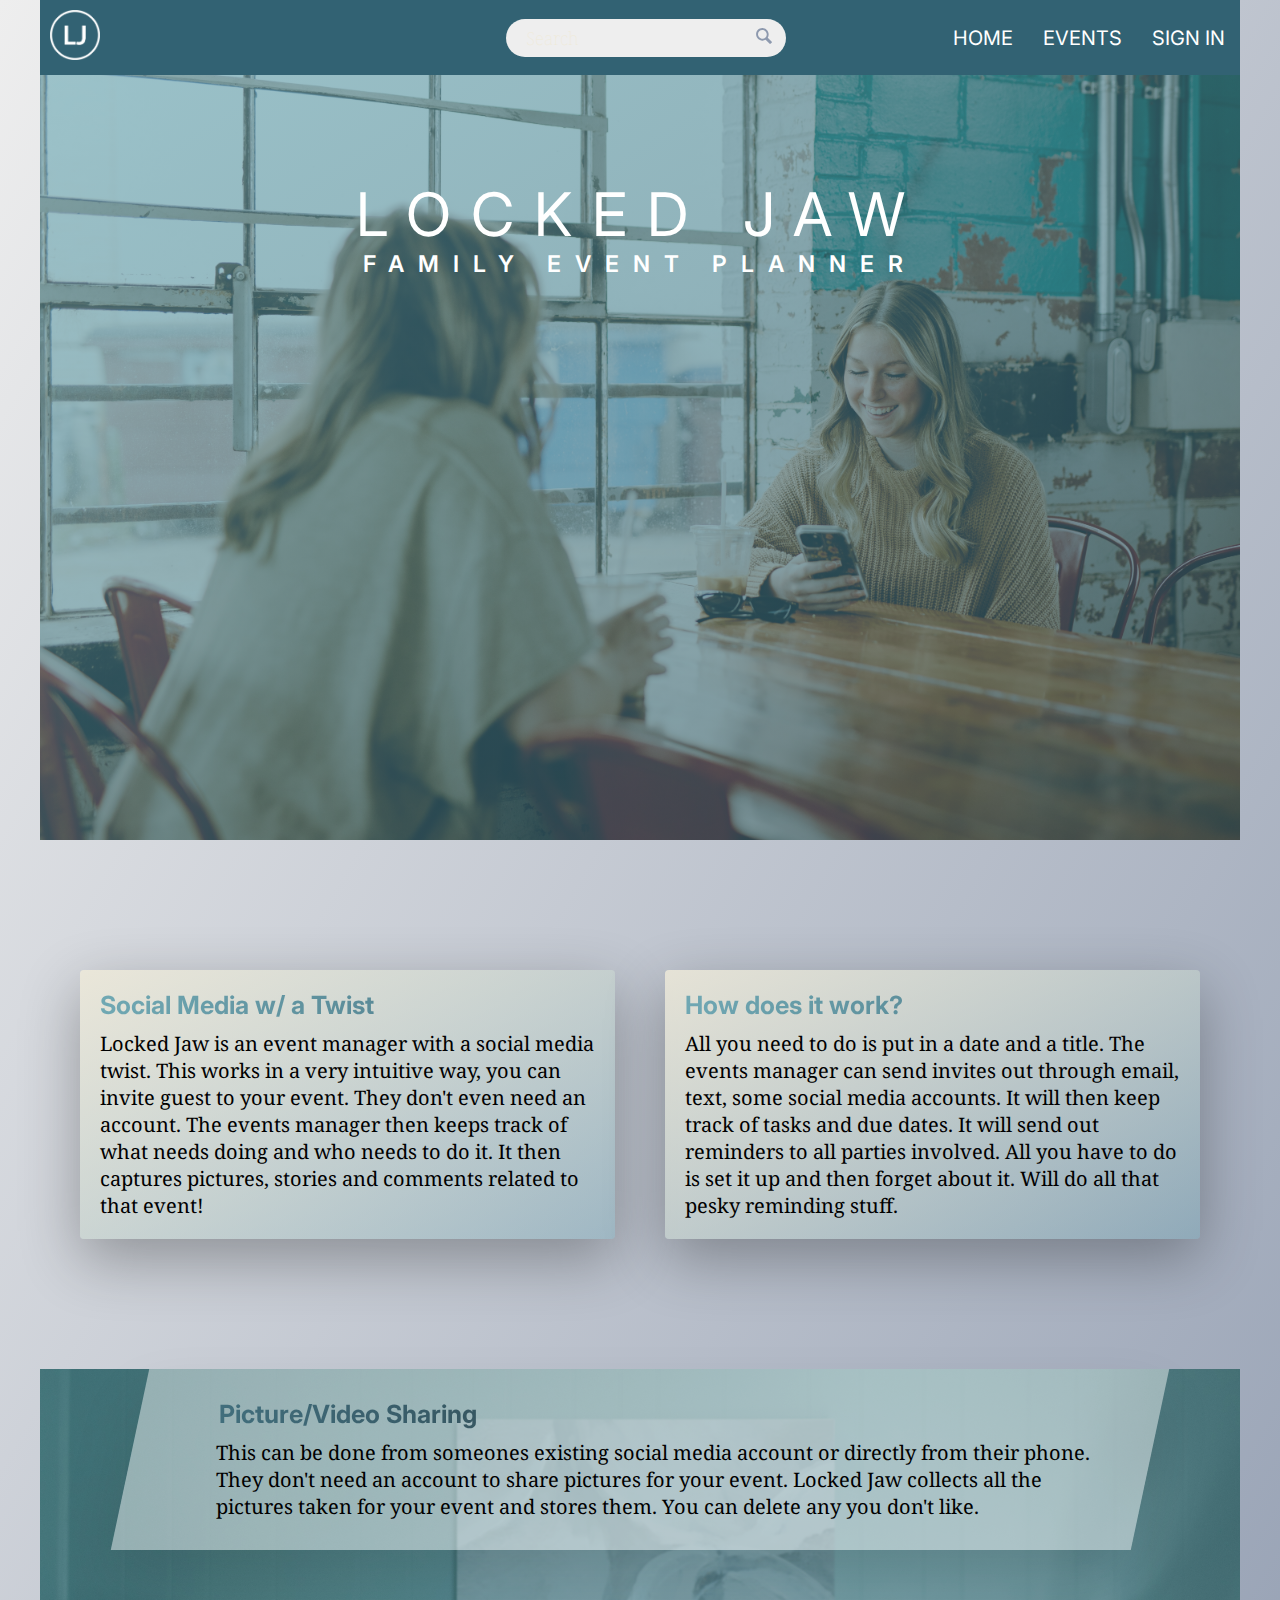
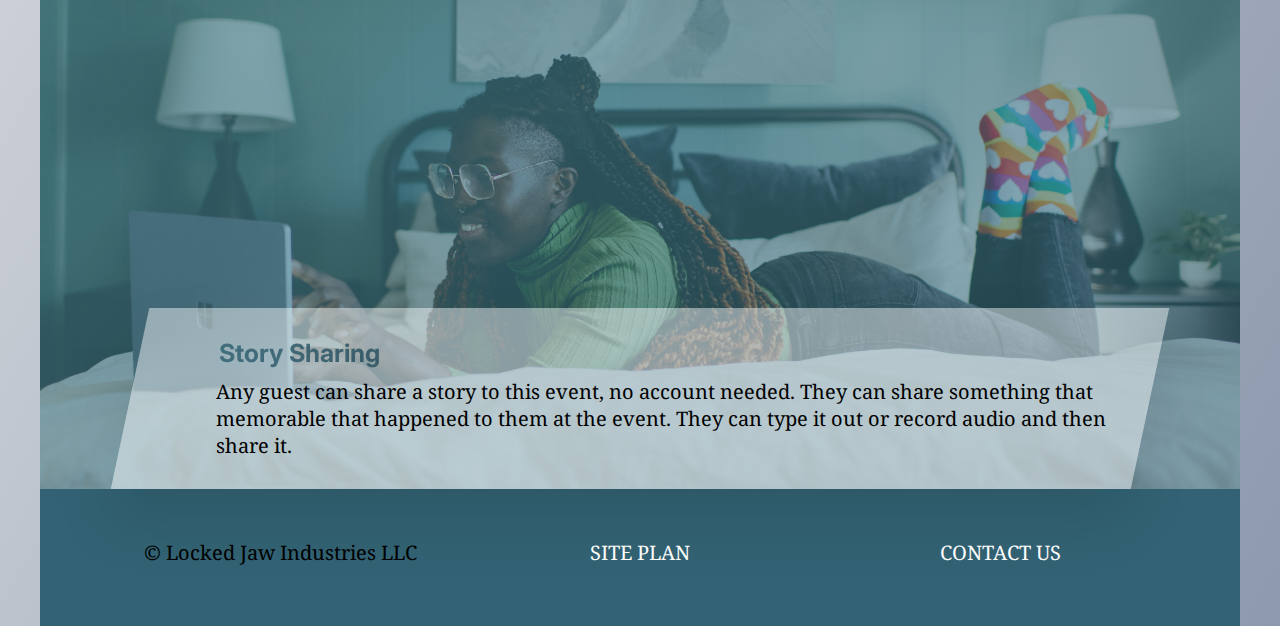
<file: lockedjaw/index.html>
<!DOCTYPE html>
<html lang="en">
  <head>
    <meta charset="UTF-8" />
    <meta http-equiv="X-UA-Compatible" content="IE=edge" />
    <meta name="viewport" content="width=device-width, initial-scale=1.0" />
    <link rel="stylesheet" href="styles/style.css" />
    <title>Locked Jaw | Family Event Planner</title>
  </head>
  <body>
    <div class="container">
      <header class="header">
        <div class="header_logo-box">
          <img src="images/lockedjaw.png" alt="Logo" class="header_logo" />
        </div>
        <div class="header_search">
          <form action="#" class="header_search-bar">
            <input type="text" class="header_search-input" placeholder="Search">
            <button class="header_search-button">
                <svg class="header_search-icon">
                    <use xlink:href="images/sprite.svg#icon-magnifying-glass"></use>
                </svg>
            </button>
          </form>
        </div>
        <nav class="header_navbar">
          <ul class="header_navbar_list">
            <li class="header_navbar_item">
              <a href="index.html" class="header_navbar_link">Home</a>
            </li>
            <li class="header_navbar_item">
              <a href="events.html" class="header_navbar_link">Events</a>
            </li>
            <li class="header_navbar_item">
              <a href="join.html" class="header_navbar_link">Sign In</a>
            </li>
          </ul>
        </nav>
      </header>
      <main>
        <section class="intro">
          <div class="intro_textbox">
            <h1 class="intro_heading">Locked Jaw</h1>
            <h2 class="intro_subheading">Family Event Planner</h2>
          </div>
        </section>
        <section class="first">
          <div class="first_content">
            <h3>Social Media w/ a Twist</h3>
            <p class="first_paragraph">
              Locked Jaw is an event manager with a social media twist. This
              works in a very intuitive way, you can invite guest to your event.
              They don't even need an account. The events manager then keeps
              track of what needs doing and who needs to do it. It then captures
              pictures, stories and comments related to that event!
            </p>
          </div>
          <div class="first_content">
            <h3>How does it work?</h3>
            <p class="first_paragraph">
              All you need to do is put in a date and a title. The events
              manager can send invites out through email, text, some social
              media accounts. It will then keep track of tasks and due dates. It
              will send out reminders to all parties involved. All you have to
              do is set it up and then forget about it. Will do all that pesky
              reminding stuff.
            </p>
          </div>
        </section>
        <section class="cards">
          <div class="cards_content cards_content-1">
            <h3>Picture/Video Sharing</h3>
            <p>
              This can be done from someones existing social media account or
              directly from their phone. They don't need an account to share
              pictures for your event. Locked Jaw collects all the pictures
              taken for your event and stores them. You can delete any you don't
              like.
            </p>
          </div>
          <div class="cards_content cards_content-2">
            <h3>Story Sharing</h3>
            <p>
              Any guest can share a story to this event, no account needed. They
              can share something that memorable that happened to them at the
              event. They can type it out or record audio and then share it.
            </p>
          </div>
        </section>
      </main>
      <footer class="footer">
        <div class="footer_copyright">
          <p>&copy; Locked Jaw Industries LLC</p>
        </div>
        <div class="footer_contact">
          <a href="site-plan.html" class="footer_link" id="site-plan-link"
            >Site Plan</a
          >
        </div>
        <div class="footer_contact">
          <a href="mailto:info@lockedjaw.com" class="footer_link"
            >Contact Us</a
          >
        </div>
      </footer>
    </div>
  </body>
</html>
</file>
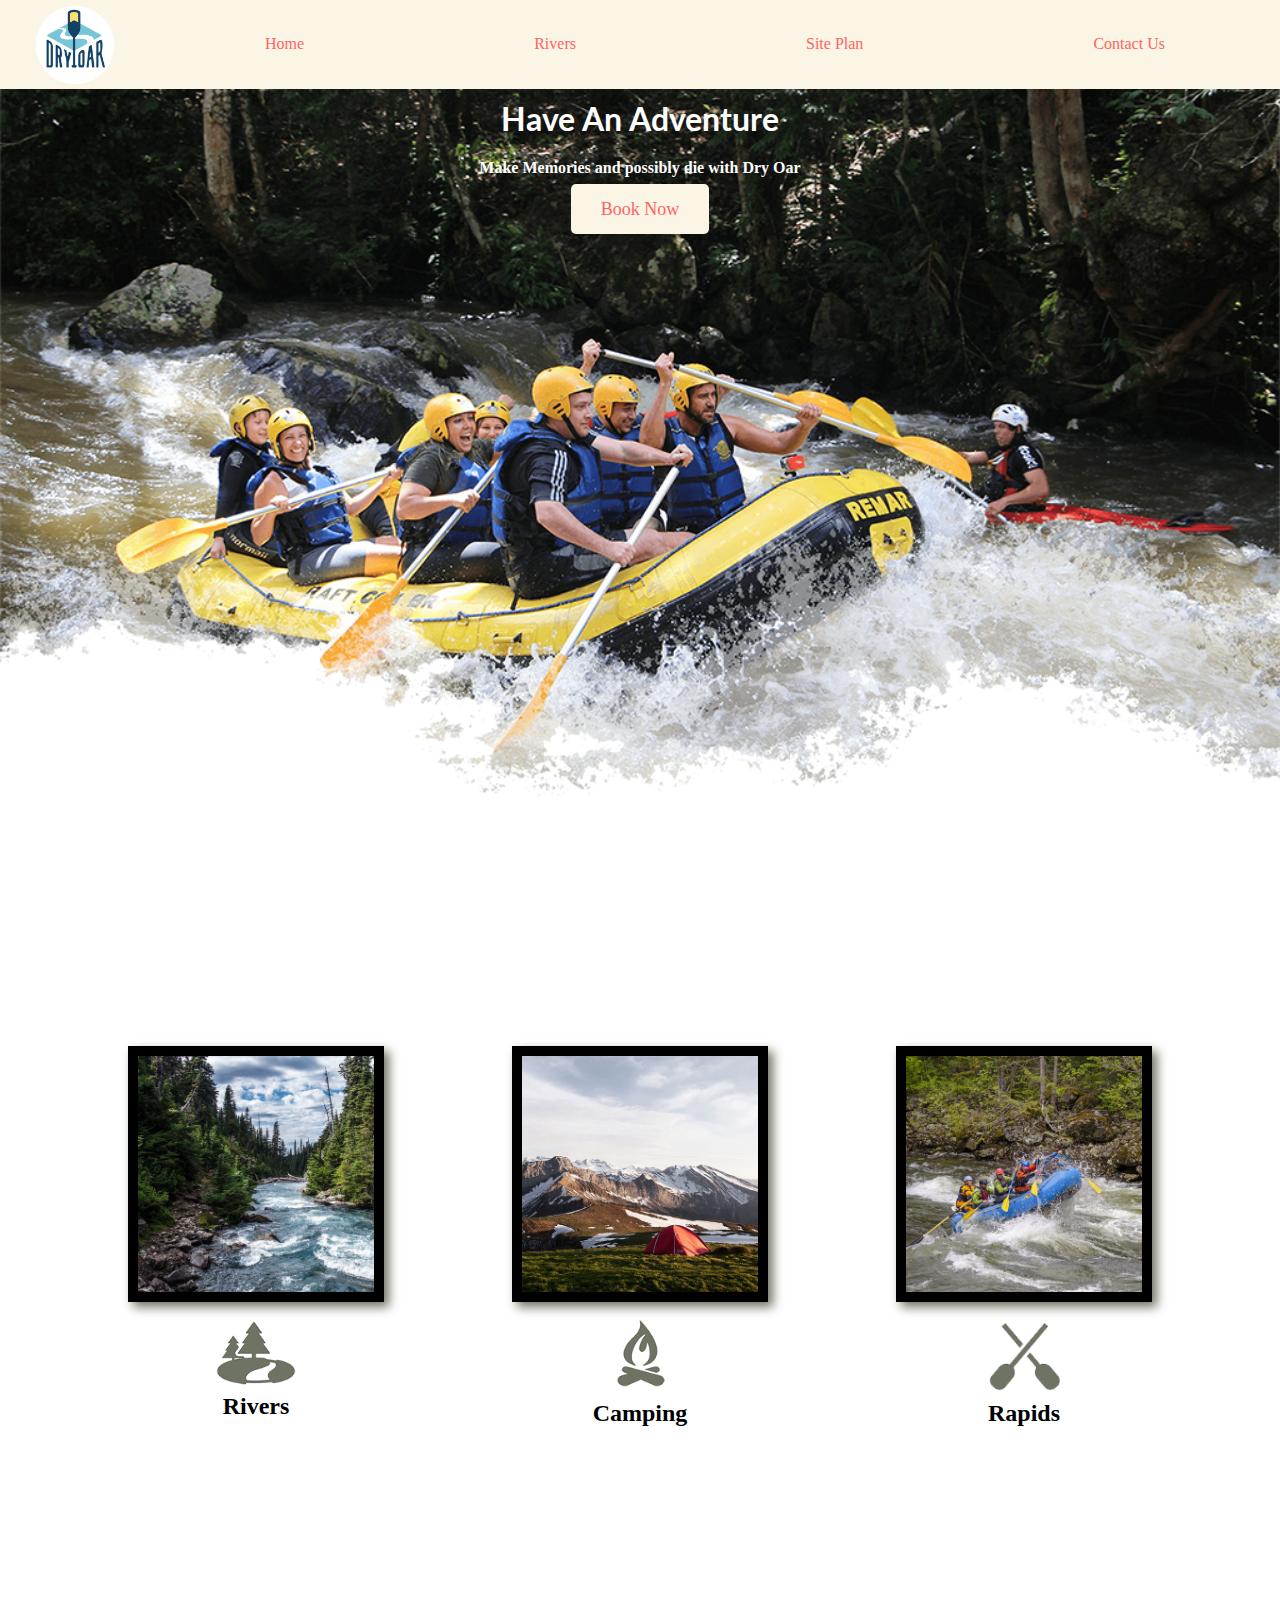
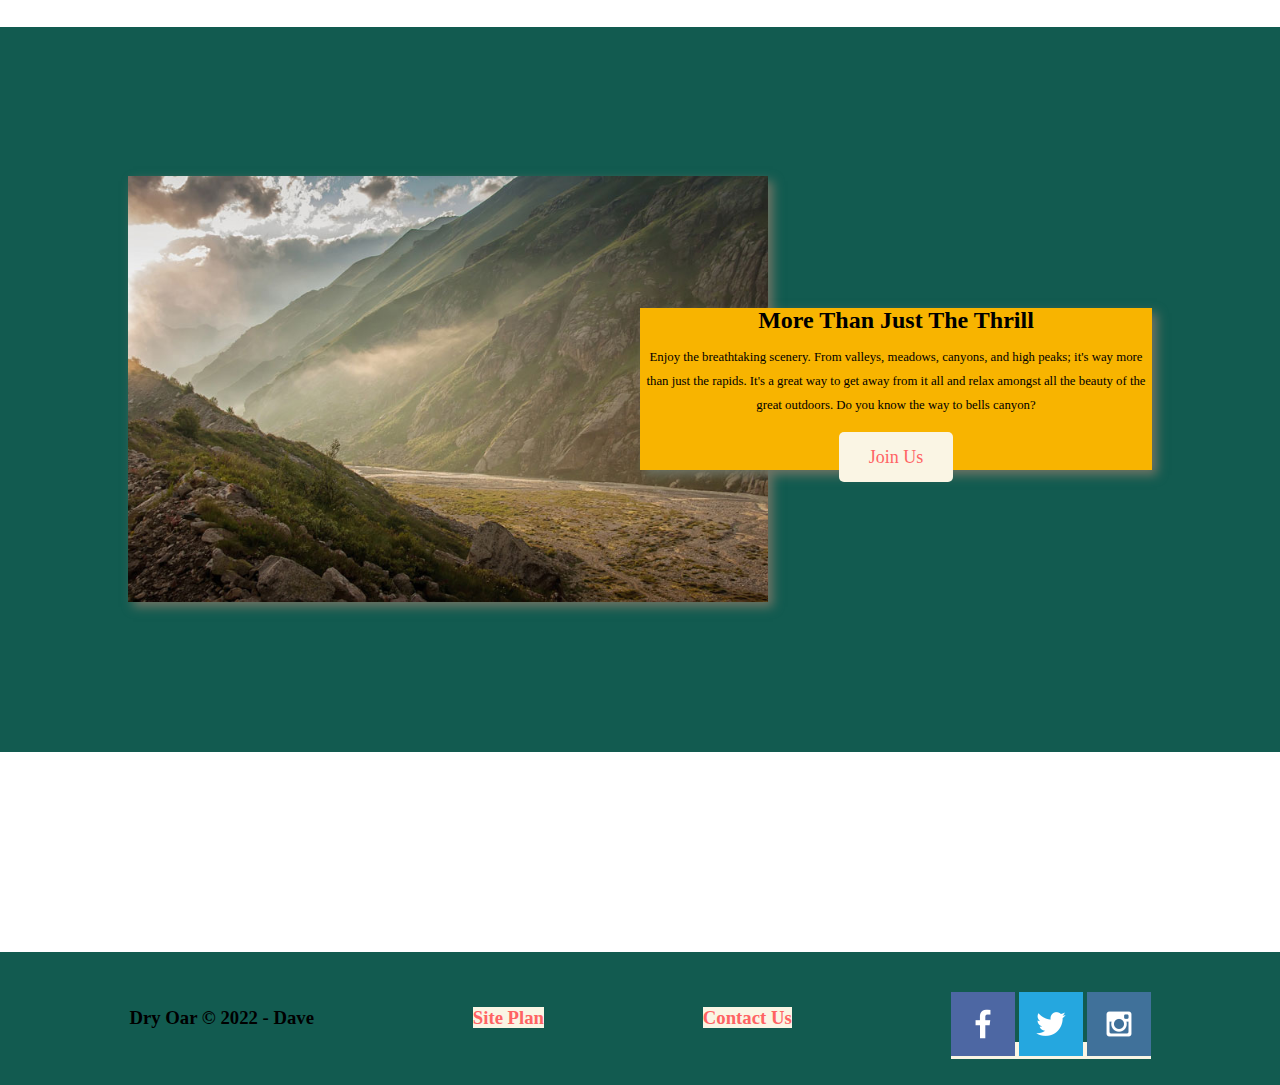
<file: wwr/index.html>
<!DOCTYPE html>
<html lang="en">
  <head>
    <meta charset="UTF-8" />
    <meta http-equiv="X-UA-Compatible" content="IE=edge" />
    <meta name="viewport" content="width=device-width, initial-scale=1.0" />
    <link rel="stylesheet" href="styles/style.css" />
    <title>Whitewater Rafting Vacations | Dry Oar Boating | Home</title>
  </head>

  <body>
    <div id="content">
      <header>
        <a id="logo_link" href="index.html">
          <img class="logo" src="images/logo.png" alt="Dry Oar Logo" />
        </a>
        <nav>
          <a href="index.html">Home</a>
          <a href="rivers.html">Rivers</a>
          <a href="site-plan-rafting.html">Site Plan</a>
          <a href="contactus.html">Contact Us</a>
        </nav>
      </header>
      <div id="hero">
        <div id="hero-box">
          <img
            id="hero-img"
            src="images/hero.png"
            alt="People enjoying white water rafting"
          />
        </div>
        <section id="hero-msg">
          <h1 class="home-title">Have An Adventure</h1>
          <h4>Make Memories and possibly die with Dry Oar</h4>
          <div class="button-box">
            <a class="book" href="rates.html">Book Now</a>
          </div>
        </section>
      </div>
      <main class="home-grid">
        <section class="rivers-card">
          <img class="card-img" src="images/rivers.jpg" alt="river in forest" />
          <img class="icon" src="images/river_icon.png" alt="river icon" />
          <h2>Rivers</h2>
        </section>
        <section class="camping-card">
          <img
            class="card-img"
            src="images/camping.jpg"
            alt="tent in mountains"
          />
          <img class="icon" src="images/fire_icon.png" alt="fire icon" />
          <h2>Camping</h2>
        </section>
        <section class="rapids-card">
          <img class="card-img" src="images/rapids.jpg" alt="rafting boat" />
          <img class="icon" src="images/oars.png" alt="oars icon" />
          <h2>Rapids</h2>
        </section>
        <div id="background"></div>
        <img
          class="mountains"
          src="images/mountains.jpg"
          alt="Misty mountains"
        />
        <section class="msg">
          <h2>More Than Just The Thrill</h2>
          <p>
            Enjoy the breathtaking scenery. From valleys, meadows, canyons, and
            high peaks; it's way more than just the rapids. It's a great way to
            get away from it all and relax amongst all the beauty of the great
            outdoors. Do you know the way to bells canyon?
          </p>
          <a class="join" href="rivers.html">Join Us</a>
        </section>
      </main>
      <footer>
        <h3>Dry Oar &copy; 2022 - Dave</h3>
        <h3><a href="site-plan-rafting.html">Site Plan</a></h3>
        <h3><a href="contactus.html">Contact Us</a></h3>
        <div class="social">
          <a href="https://facebook.com" target="_blank">
            <img src="images/facebook.png" alt="fb icon" />
          </a>
          <a href="https://twitter.com" target="_blank">
            <img src="images/twitter.png" alt="twitter icon" />
          </a>
          <a href="https://instagram.com" target="_blank">
            <img src="images/instagram.png" alt="instagram icon" />
          </a>
        </div>
      </footer>
    </div>
  </body>
</html>
</file>
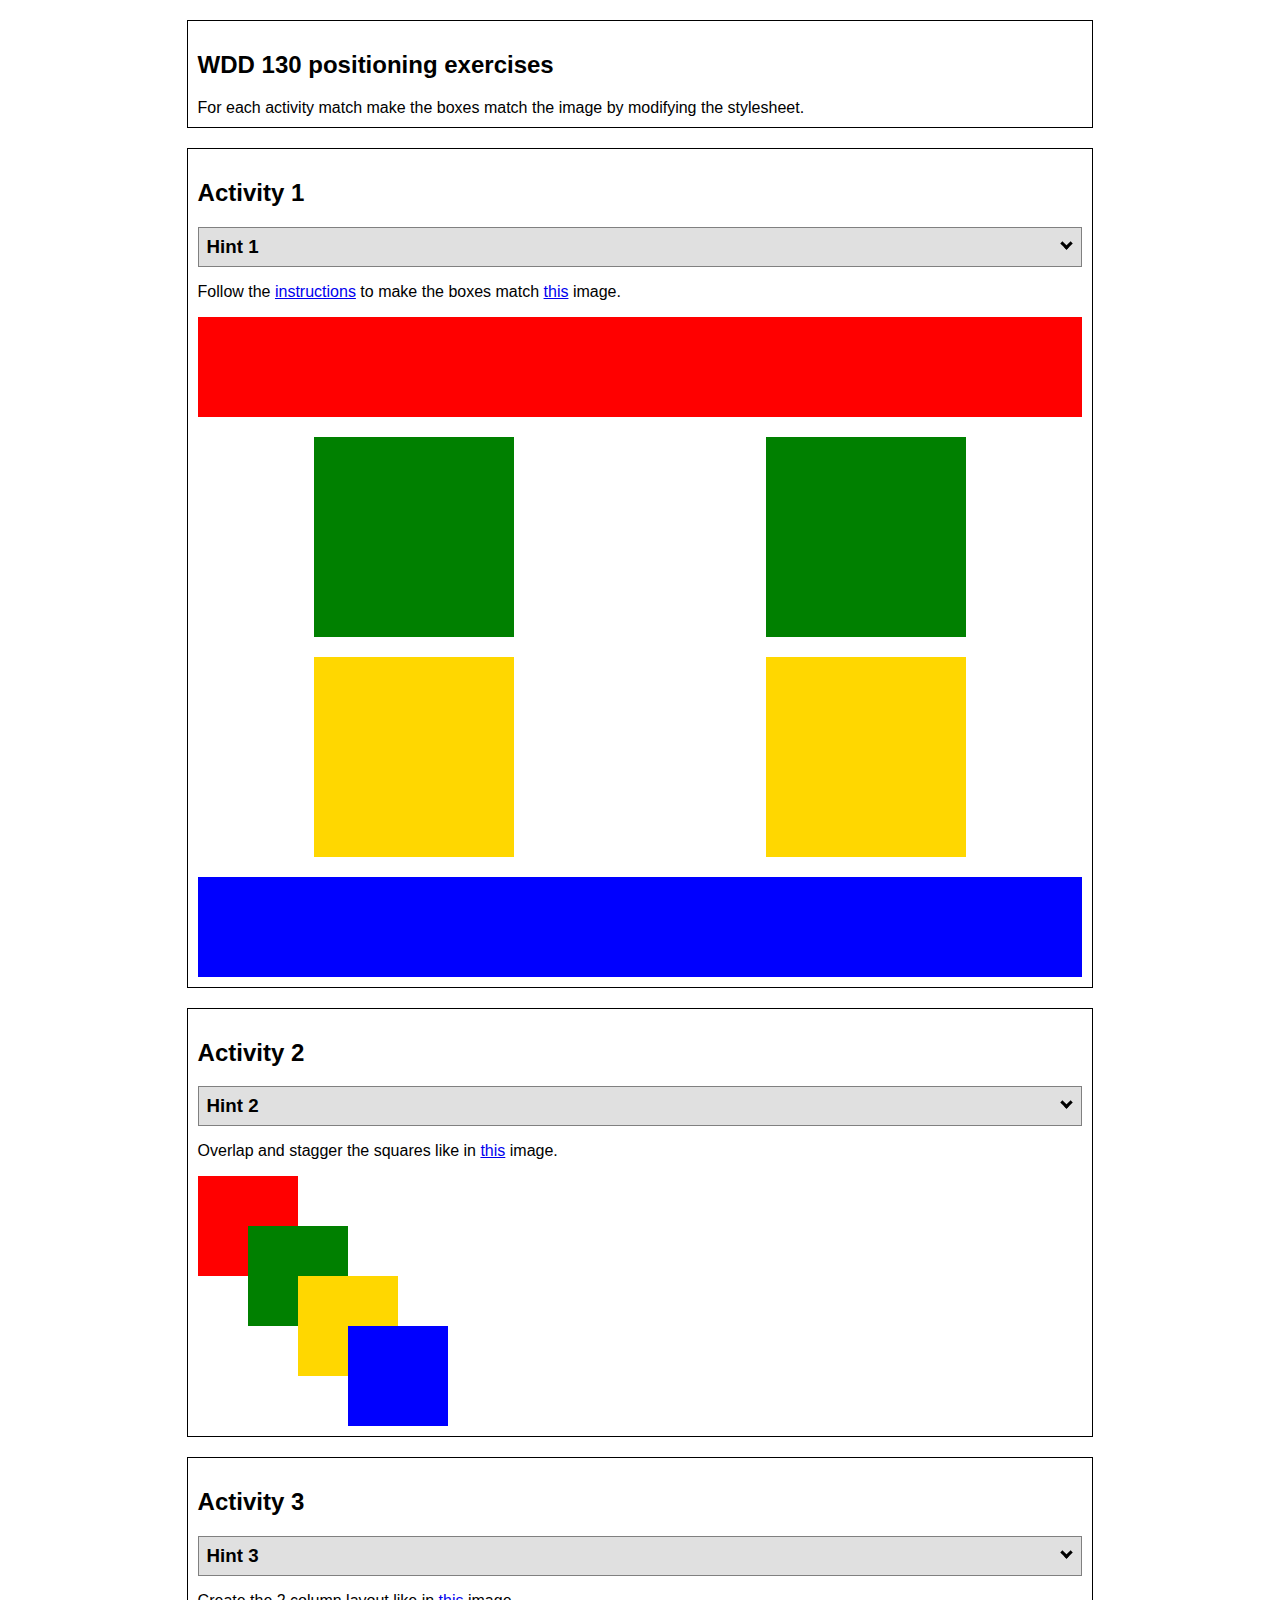
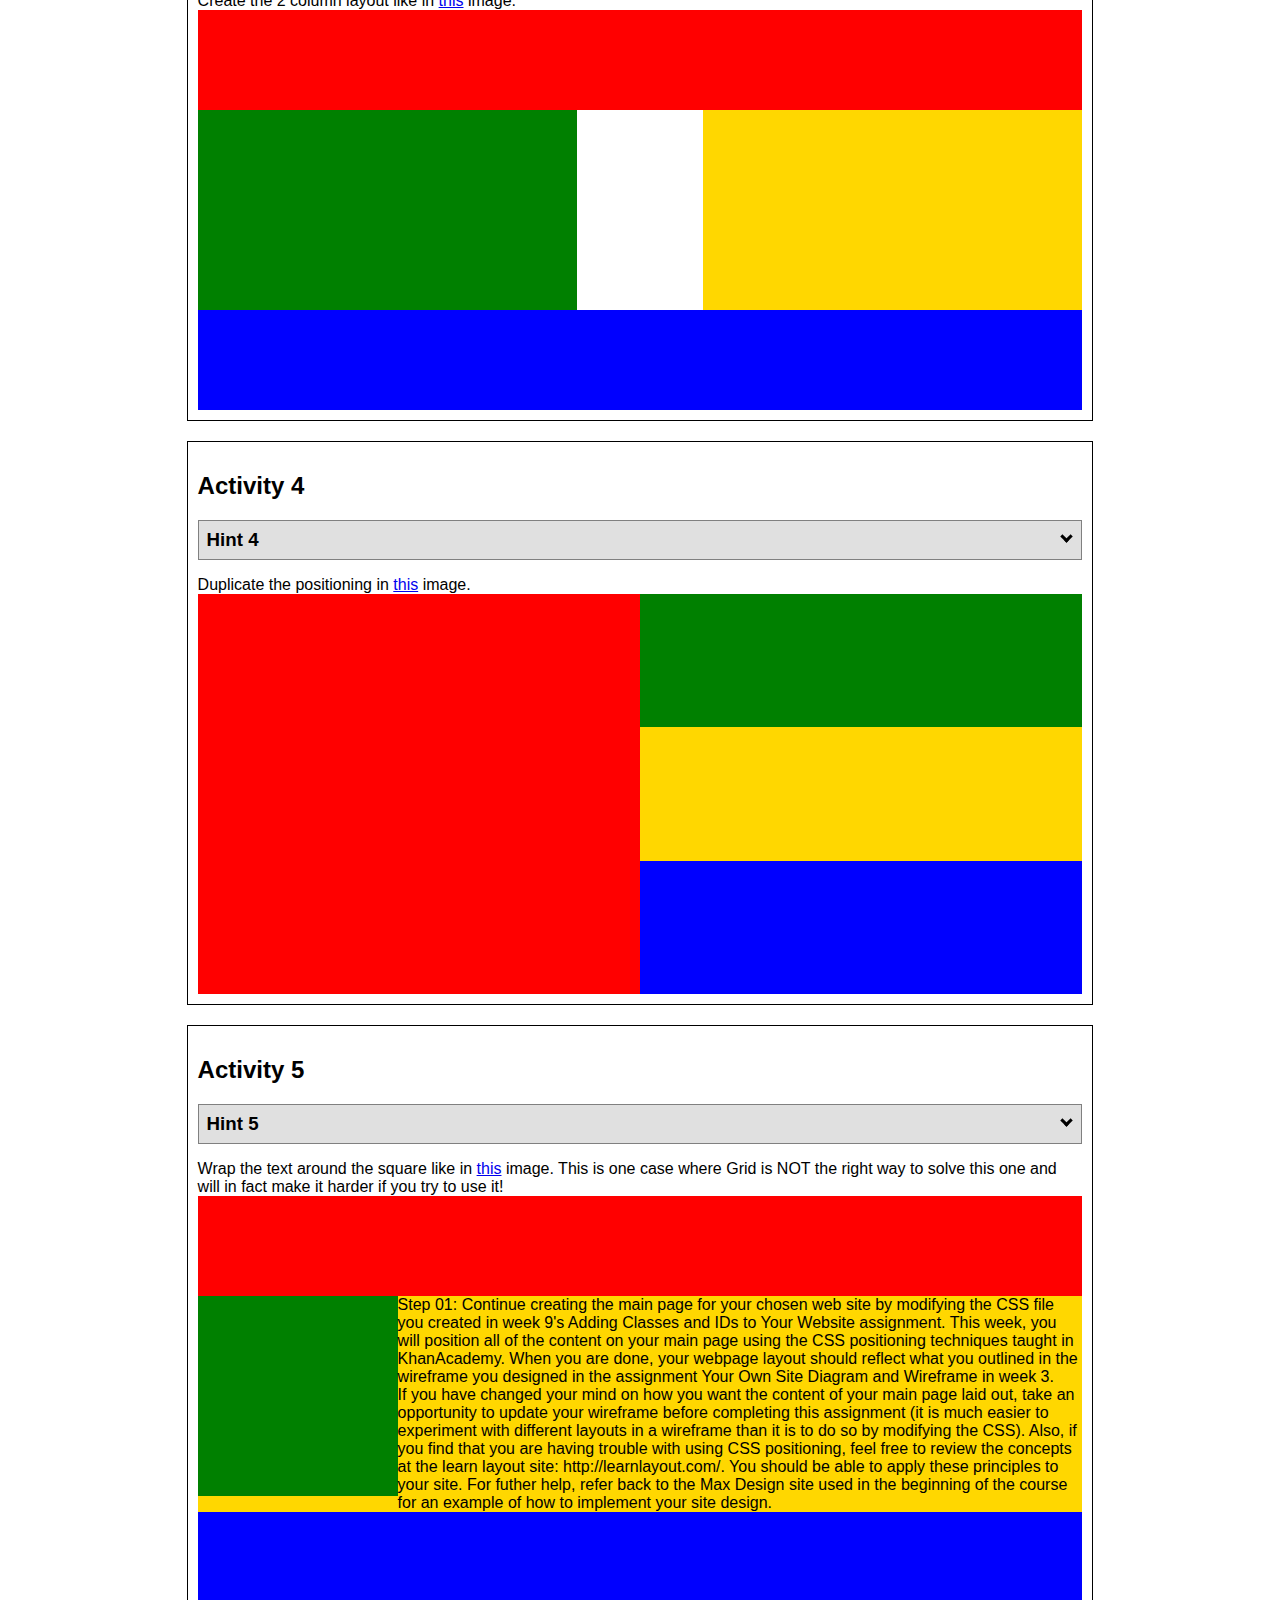
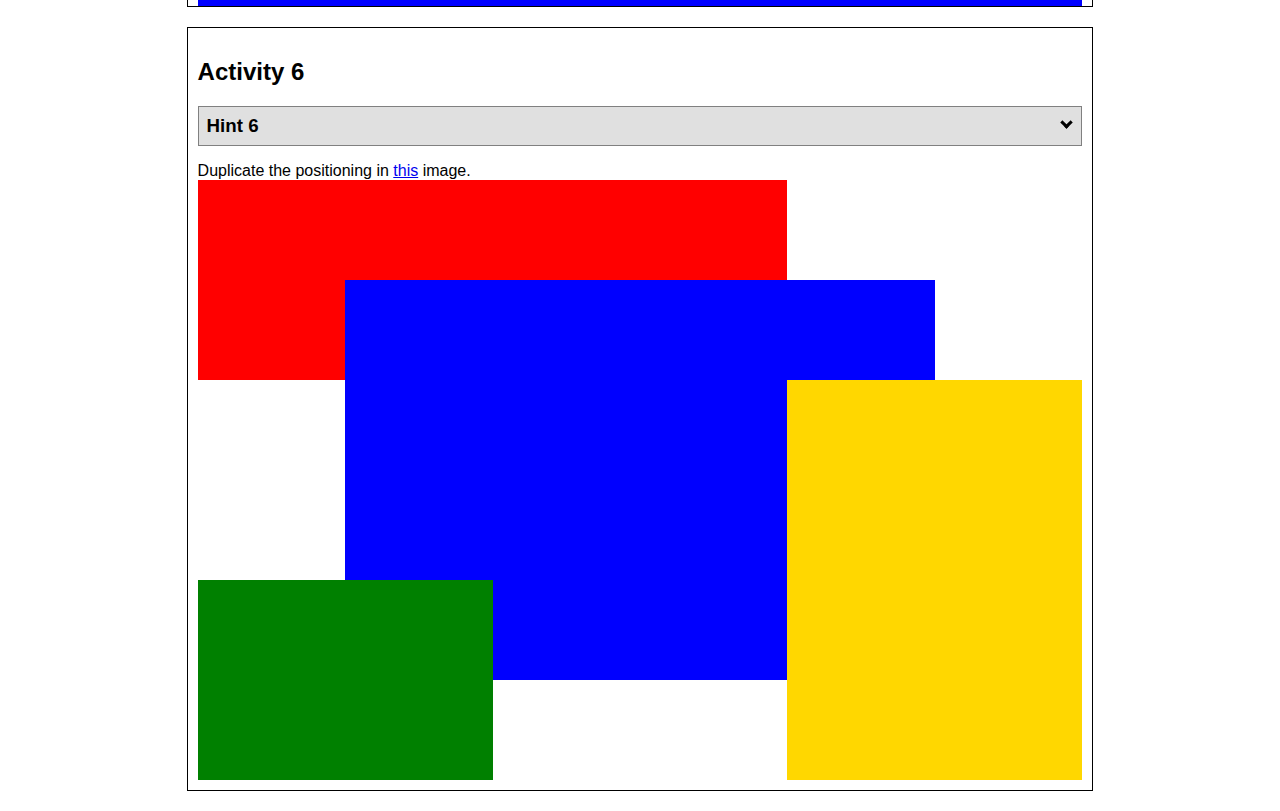
<file: positioning.html>
<!DOCTYPE html>
<html lang="en">
  <head>
    <!-- HTML - Name: positioning.html -->
    <title>Positioning Activity</title>
    <link rel="stylesheet" type="text/css" href="positionstyles.css" />
  </head>
  <body>
    <div class="activity">
      <h2>WDD 130 positioning exercises</h2>
      For each activity match make the boxes match the image by modifying the
      stylesheet.
    </div>
    <div class="activity">
      <h2>Activity 1</h2>
      <section class="hint">
        <input type="checkbox" /><i></i>
        <h3>Hint 1</h3>
        <div>
          <p>
            Check out the
            <a
              href="https://byui-wdd.github.io/wdd130/activities/w06-css-positioning.html"
              target="_blank"
              >activity instructions</a
            >
            in Ilearn!
          </p>
        </div>
      </section>
      <p>
        Follow the
        <a
          href="https://byui-wdd.github.io/wdd130/activities/w06-css-positioning.html"
          target="_blank"
          >instructions</a
        >
        to make the boxes match
        <a
          href="https://byui-wdd.github.io/wdd130/images/example1.png"
          target="_blank"
          >this</a
        >
        image.
      </p>
      <div class="content1">
        <div class="red1"></div>
        <div class="green1"></div>
        <div class="green1"></div>
        <div class="yellow1"></div>
        <div class="yellow1"></div>
        <div class="blue1"></div>
      </div>
    </div>
    <div class="activity">
      <h2>Activity 2</h2>
      <section class="hint">
        <input type="checkbox" />
        <h3>Hint 2</h3>
        <i></i>
        <div>
          <p>
            Remember that the best way to shift elements around slightly on the
            page is with Margins. You could also use Grid. Either would work for
            this. If you choose margin, you can use a <em>negative</em> margin.
            (ie margin-top: -20px;)
          </p>
          <h4>Properties used:</h4>
          <ul>
            <li>margin-top, margin-left</li>
            <li>...or...</li>
            <li>grid-template-columns: 50px 50px 50px 50px 50px</li>
          </ul>
        </div>
      </section>
      <p>
        Overlap and stagger the squares like in
        <a
          href="https://byui-wdd.github.io/wdd130/images/example2.png"
          target="_blank"
          >this</a
        >
        image.
      </p>
      <div class="content2">
        <div class="red2"></div>
        <div class="green2"></div>
        <div class="yellow2"></div>
        <div class="blue2"></div>
      </div>
    </div>
    <div class="activity">
      <h2>Activity 3</h2>
      <section class="hint">
        <input type="checkbox" />
        <h3>Hint 3</h3>
        <i></i>
        <div>
          <p>
            This one is going to be best solved with CSS Grid. Remember to make
            the boxes the right width first...then start moving them around.
          </p>
          <h4>Properties used:</h4>
          <ul>
            <li>display:grid;</li>
            <li>grid-template-columns:</li>
            <li>grid-column-gap:</li>
            <li>grid-column:</li>
          </ul>
        </div>
      </section>
      Create the 2 column layout like in
      <a
        href="https://byui-wdd.github.io/wdd130/images/example3.png"
        target="_blank"
        >this</a
      >
      image.
      <div class="content3">
        <div class="red3"></div>
        <div class="green3"></div>
        <div class="yellow3"></div>
        <div class="blue3"></div>
      </div>
    </div>
    <div class="activity">
      <h2>Activity 4</h2>
      <section class="hint">
        <input type="checkbox" />
        <h3>Hint 4</h3>
        <i></i>
        <div>
          <p>
            For the others we have been primarily concerned with width. For this
            one you will need to adjust height as well.
          </p>
          <h4>Properties used:</h4>
          <ul>
            <li>display:grid;</li>
            <li>grid-template-columns:</li>
            <li>grid-row:</li>
          </ul>
        </div>
      </section>
      Duplicate the positioning in
      <a
        href="https://byui-wdd.github.io/wdd130/images/example4.png"
        target="_blank"
        >this</a
      >
      image.
      <div class="content4">
        <div class="red4"></div>
        <div class="green4"></div>
        <div class="yellow4"></div>
        <div class="blue4"></div>
      </div>
    </div>

    <div class="activity">
      <h2>Activity 5</h2>
      <section class="hint">
        <input type="checkbox" />
        <h3>Hint 5</h3>
        <i></i>
        <div>
          <p>
            Grid is <strong>not</strong> the right way to do this. In fact there
            is only one way to really do that...and that is with float. Remember
            that we float the thing we want the text to wrap around. Also
            remember to start by making all the shapes the right size and shape.
          </p>
          <h4>Properties used:</h4>
          <ul>
            <li>float: left;</li>
          </ul>
        </div>
      </section>
      Wrap the text around the square like in
      <a
        href="https://byui-wdd.github.io/wdd130/images/example5.png"
        target="_blank"
        >this</a
      >
      image. This is one case where Grid is NOT the right way to solve this one
      and will in fact make it harder if you try to use it!
      <div class="content5">
        <div class="red5"></div>
        <div class="green5"></div>
        <div class="yellow5">
          Step 01: Continue creating the main page for your chosen web site by
          modifying the CSS file you created in week 9's Adding Classes and IDs
          to Your Website assignment. This week, you will position all of the
          content on your main page using the CSS positioning techniques taught
          in KhanAcademy. When you are done, your webpage layout should reflect
          what you outlined in the wireframe you designed in the assignment Your
          Own Site Diagram and Wireframe in week 3. <br />
          If you have changed your mind on how you want the content of your main
          page laid out, take an opportunity to update your wireframe before
          completing this assignment (it is much easier to experiment with
          different layouts in a wireframe than it is to do so by modifying the
          CSS). Also, if you find that you are having trouble with using CSS
          positioning, feel free to review the concepts at the learn layout
          site: http://learnlayout.com/. You should be able to apply these
          principles to your site. For futher help, refer back to the Max Design
          site used in the beginning of the course for an example of how to
          implement your site design.
        </div>
        <div class="blue5"></div>
      </div>
    </div>
    <div class="activity">
      <h2>Activity 6</h2>
      <section class="hint">
        <input type="checkbox" />
        <h3>Hint 6</h3>
        <i></i>
        <div>
          <p>
            This one is all about visualizing the grid behind the layout. If you
            are having a hard time doing that first: all the sizes are even
            multiples of 100, and second here is another example with the lines
            drawn:
            <a
              href="https://byui-wdd.github.io/wdd130/images/example6-hint.png"
              target="_blank"
              >example 6 with lines</a
            >. For this one you will find it easiest if you use px for the
            column width. You can also use <kbd>z-index</kbd> to control the
            element layering.
          </p>
          <h4>Properties used:</h4>
          <ul>
            <li>display:grid;</li>
            <li>grid-template-columns:</li>
            <li>grid-column:</li>
            <li>grid-row:</li>
            <li>
              <a
                href="https://www.w3schools.com/cssref/pr_pos_z-index.asp"
                target="_blank"
                >z-index:</a
              >
            </li>
          </ul>
        </div>
      </section>
      Duplicate the positioning in
      <a
        href="https://byui-wdd.github.io/wdd130/images/example6.png"
        target="_blank"
        >this</a
      >
      image.
      <div class="content6">
        <div class="red6"></div>
        <div class="green6"></div>
        <div class="yellow6"></div>
        <div class="blue6"></div>
      </div>
    </div>
  </body>
</html>
</file>
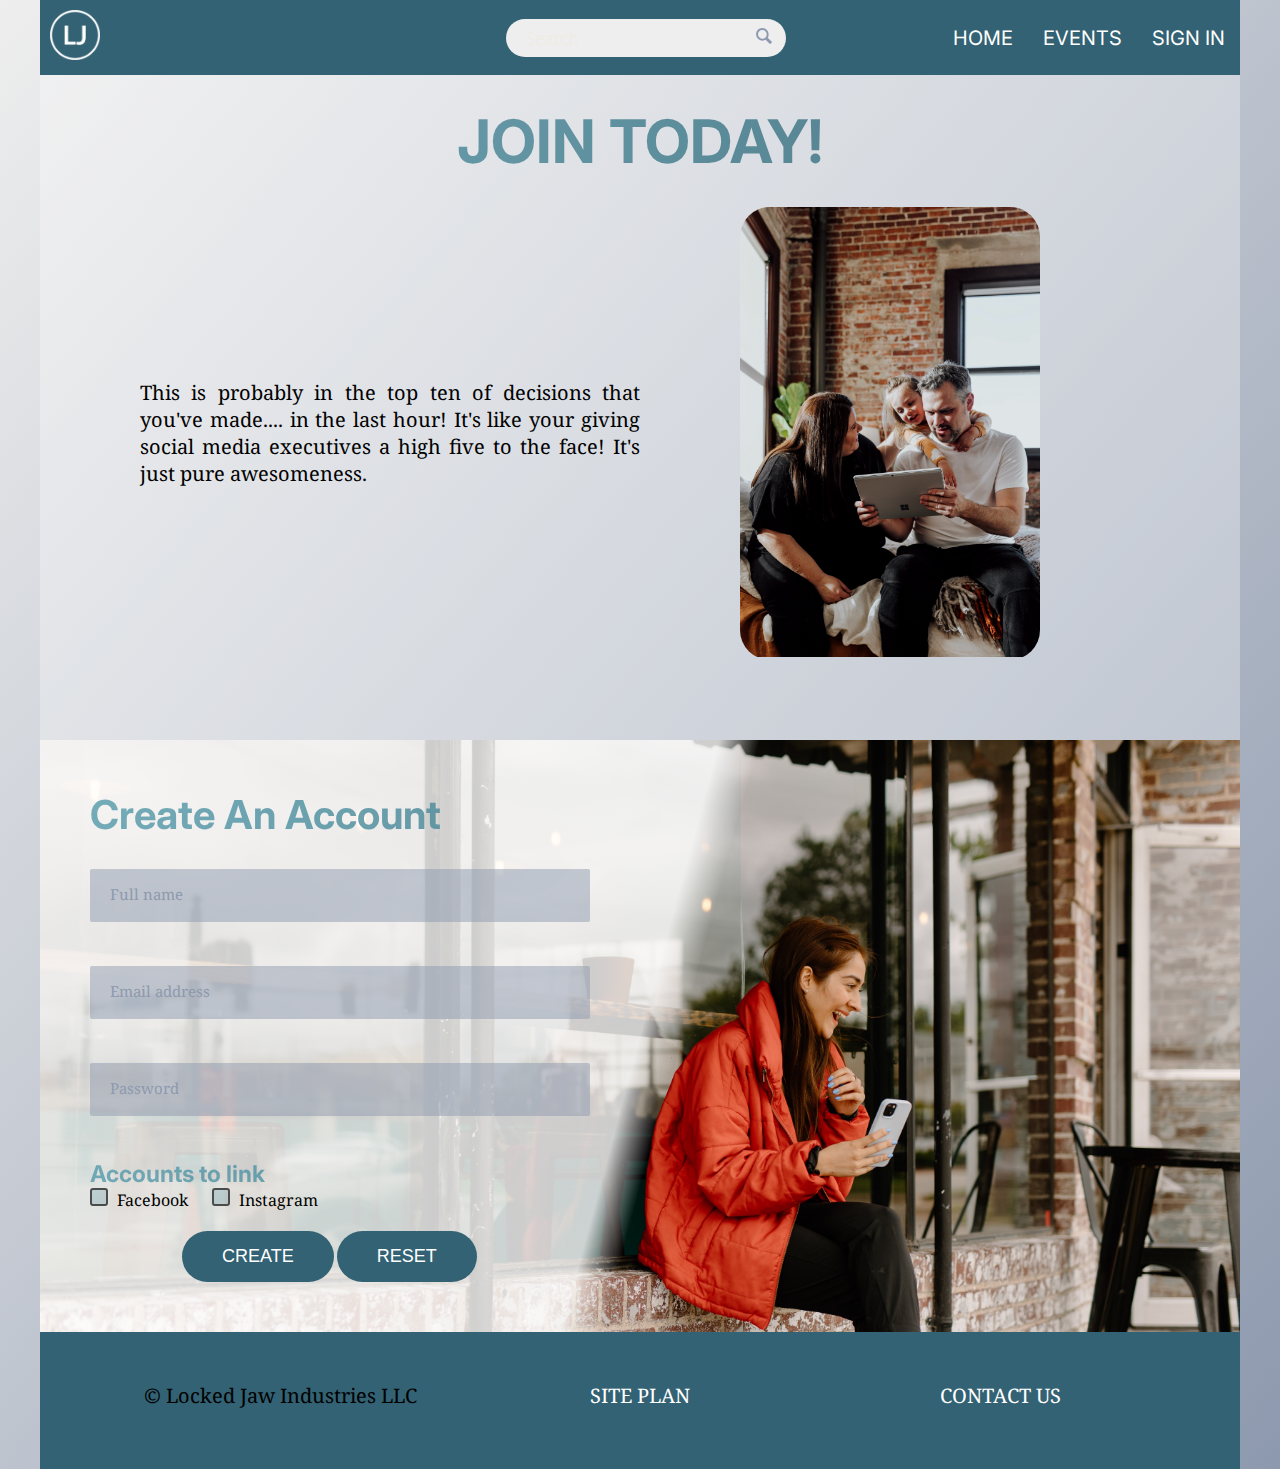
<file: lockedjaw/join.html>
<!DOCTYPE html>
<html lang="en">
  <head>
    <meta charset="UTF-8" />
    <meta http-equiv="X-UA-Compatible" content="IE=edge" />
    <meta name="viewport" content="width=device-width, initial-scale=1.0" />
    <link rel="stylesheet" href="styles/style.css" />
    <title>Locked Jaw | Create Account</title>
  </head>
  <body>
    <div class="container">
      <header class="header">
        <div class="header_logo-box">
          <img src="images/lockedjaw.png" alt="Logo" class="header_logo" />
        </div>
        <div class="header_search">
          <form action="#" class="header_search-bar">
            <input type="text" class="header_search-input" placeholder="Search">
            <button class="header_search-button">
                <svg class="header_search-icon">
                    <use xlink:href="images/sprite.svg#icon-magnifying-glass"></use>
                </svg>
            </button>
          </form>
        </div>
        <nav class="header_navbar">
          <ul class="header_navbar_list">
            <li class="header_navbar_item">
              <a href="index.html" class="header_navbar_link">Home</a>
            </li>
            <li class="header_navbar_item">
              <a href="events.html" class="header_navbar_link">Events</a>
            </li>
            <li class="header_navbar_item">
              <a href="join.html" class="header_navbar_link">Sign In</a>
            </li>
          </ul>
        </nav>
      </header>
      <main>
        <section class="title">
          <h1 class="title_heading">Join Today!</h1>
          <div class="title_content">
            <p>
              This is probably in the top ten of decisions that you've made....
              in the last hour! It's like your giving social media executives a
              high five to the face! It's just pure awesomeness.
            </p>
            <div class="title_shape">
              <img
                src="images/familycomp.jpg"
                alt="family with comp"
                class="title_image"
              />
            </div>
          </div>
        </section>
        <section class="create">
          <h1 class="create_heading">Create An Account</h1>
          <form action="#" class="form">
            <div class="form_group">
              <input
                type="text"
                class="form_input"
                placeholder="Full name"
                id="name"
                required
              />
              <label for="name" class="form_label">Full name</label>
            </div>
            <div class="form_group">
              <input
                type="email"
                class="form_input"
                placeholder="Email address"
                id="email"
                required
              />
              <label for="email" class="form_label">Email address</label>
            </div>
            <div class="form_group">
              <input
                type="password"
                class="form_input"
                placeholder="Password"
                id="password"
                required
              />
              <label for="password" class="form_label">Password</label>
            </div>
            <h4>Accounts to link</h4>
            <div class="form_check-group">
                <input
                  type="checkbox"
                  class="form_check-input"
                  id="facebook"
                  name="accounts"
                />
                <label for="facebook" class="form_check-label">
                Facebook
              </label>
              <input
                type="checkbox"
                class="form_check-input"
                id="instagram"
                name="accounts"
              />
                <label for="instagram" class="form_check-label">
                Instagram
              </label>
            </div>
            <div class="form_buttons">
              <button class="btn btn-blue">Create</button>
              <button class="btn btn-blue" type="reset">Reset</button>
            </div>
          </form>
        </section>
      </main>
      <footer class="footer">
        <div class="footer_copyright">
          <p>&copy; Locked Jaw Industries LLC</p>
        </div>
        <div class="footer_contact">
          <a href="site-plan.html" class="footer_link" id="site-plan-link"
            >Site Plan</a
          >
        </div>
        <div class="footer_contact">
          <a href="mailto:info@lockedjaw.com" class="footer_link"
            >Contact Us</a
          >
        </div>
      </footer>
    </div>
  </body>
</html>
</file>
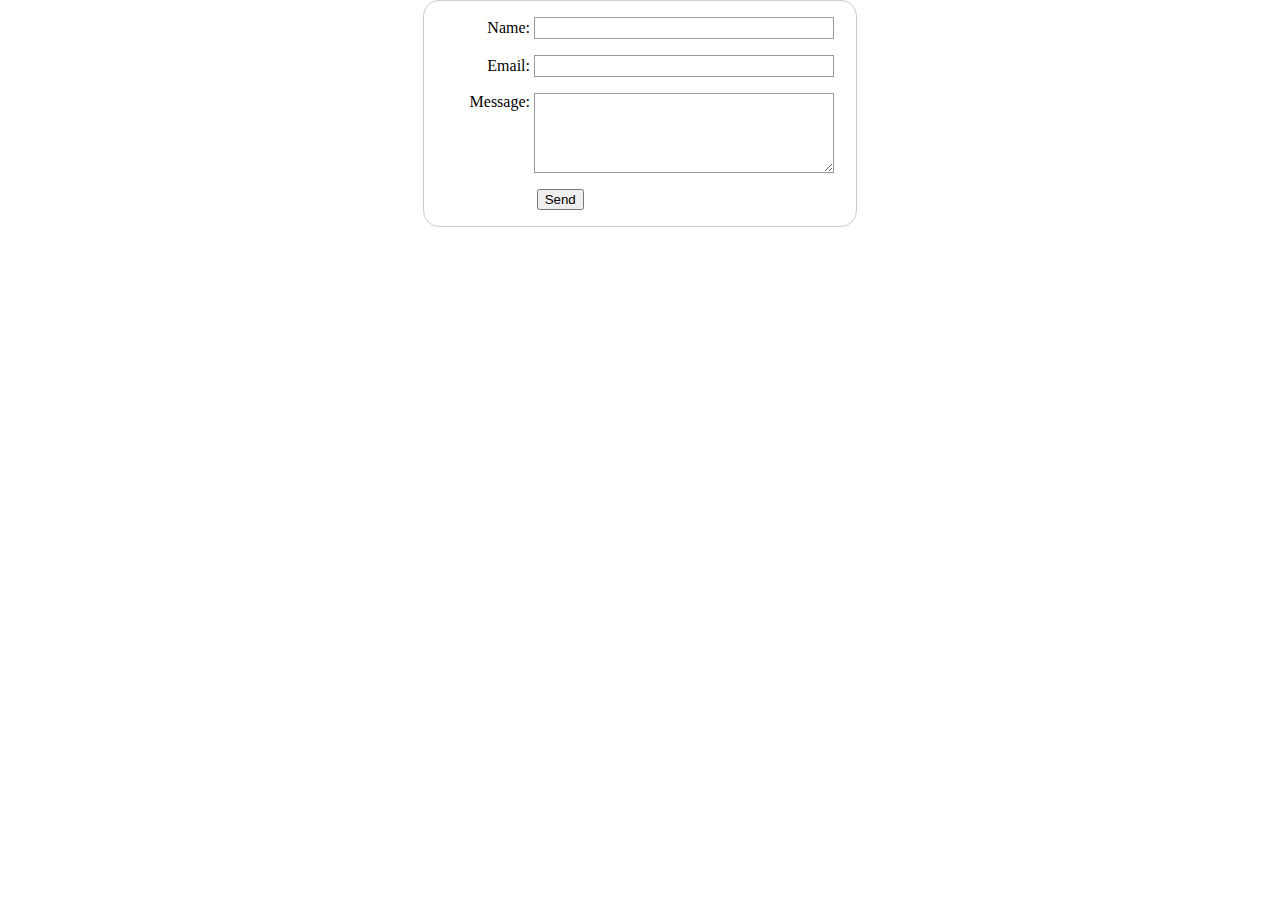
<file: wwr/contactus.html>
<!DOCTYPE html>
<html lang="en">
  <head>
    <meta charset="UTF-8" />
    <meta http-equiv="X-UA-Compatible" content="IE=edge" />
    <meta name="viewport" content="width=device-width, initial-scale=1.0" />
    <link rel="stylesheet" href="styles/style.css" />
    <title>Contact Us</title>
  </head>
  <body>
    <div id="feedback"></div>
    <form action="" class="contact-form" method="post">
      <ul>
        <li>
          <label for="name">Name:</label>
          <input type="text" id="name" name="user_name" />
        </li>
        <li>
          <label for="mail">Email:</label>
          <input type="email" id="mail" name="user_email" />
        </li>
        <li>
          <label for="msg">Message:</label>
          <textarea name="user_msg" id="msg" cols="30" rows="10"> </textarea>
        </li>
        <li class="button">
          <button type="submit">Send</button>
        </li>
      </ul>
    </form>

    <script>
      const feedbackElement = document.getElementById("feedback");
      const formElement = document.forms[0];
      formElement.addEventListener("submit", function (e) {
        e.preventDefault();
        feedbackElement.innerHTML =
          "Hello " +
          formElement.user_name.value +
          "! Thank you for your message. We will get back with you as soon as possible!";
        feedbackElement.style.display = "block";
        document.body.classList.toggle("moveDown");
      });
    </script>
  </body>
</html>
</file>
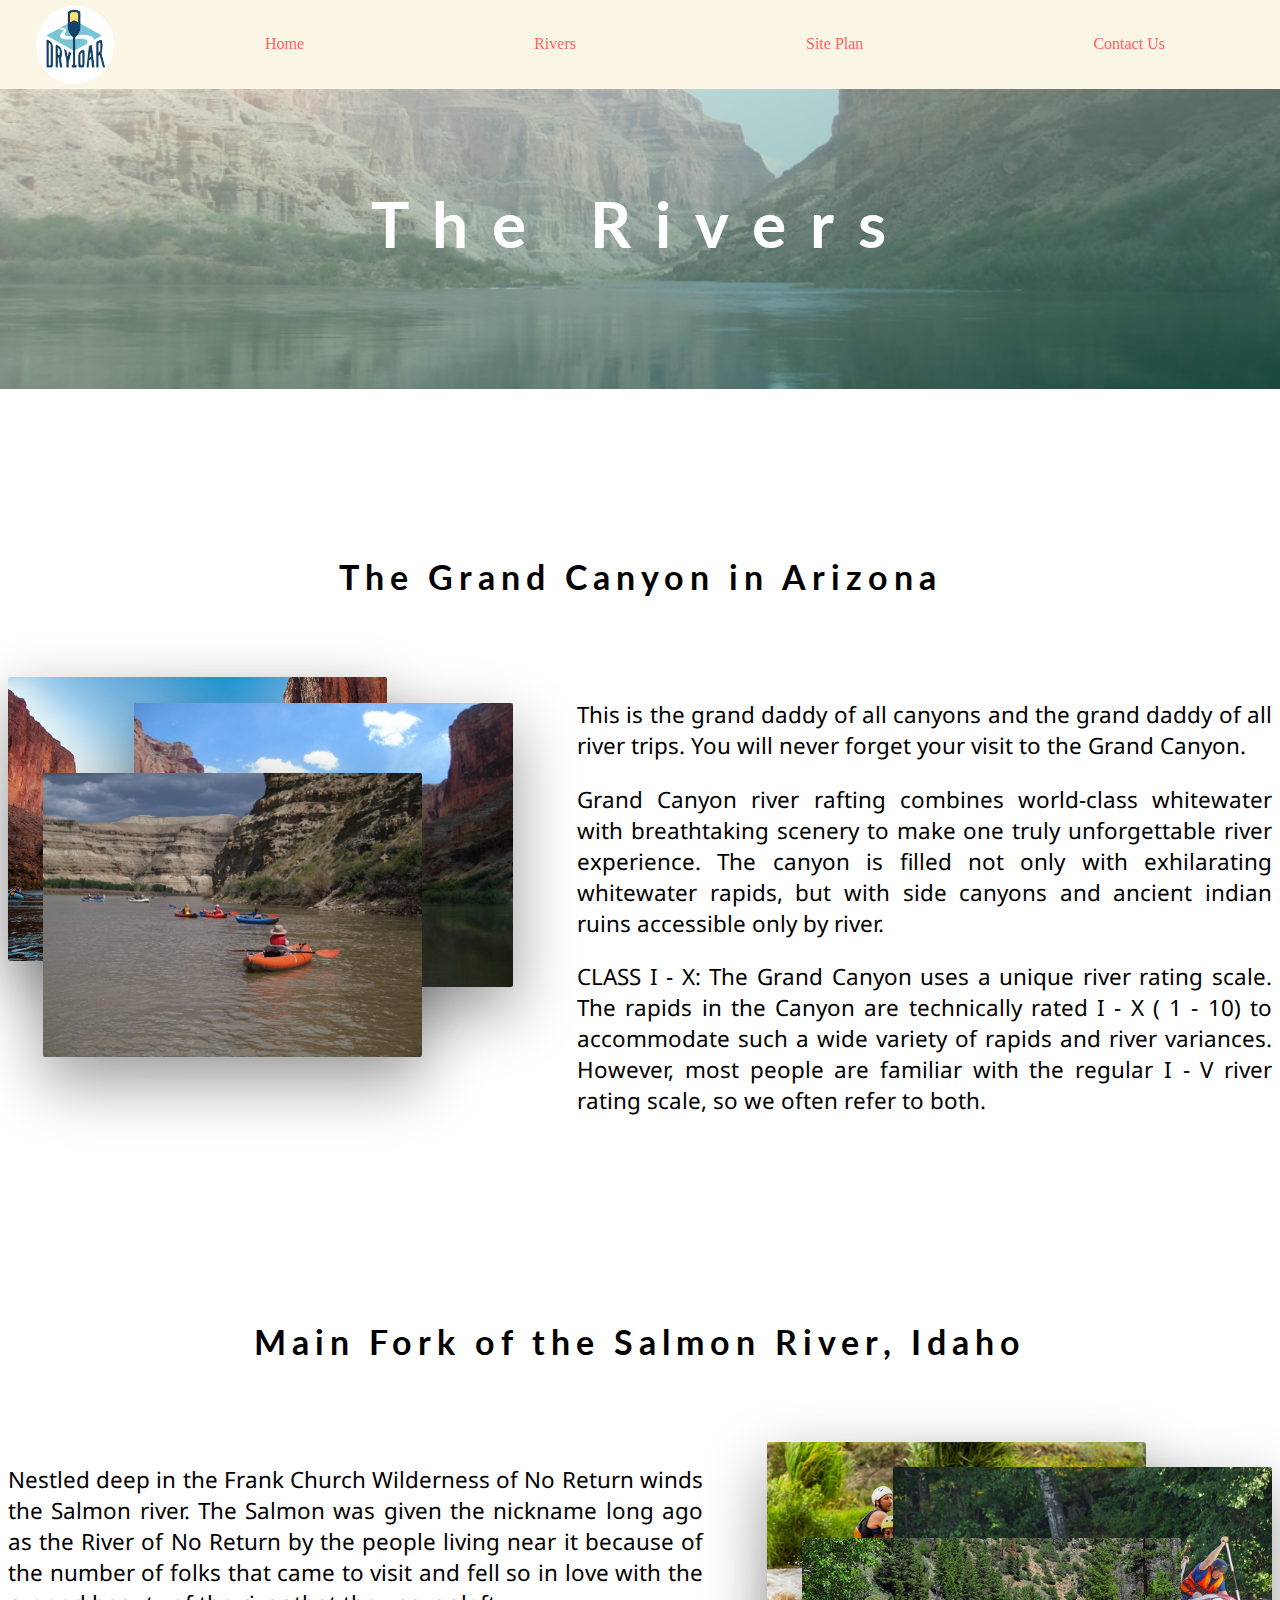
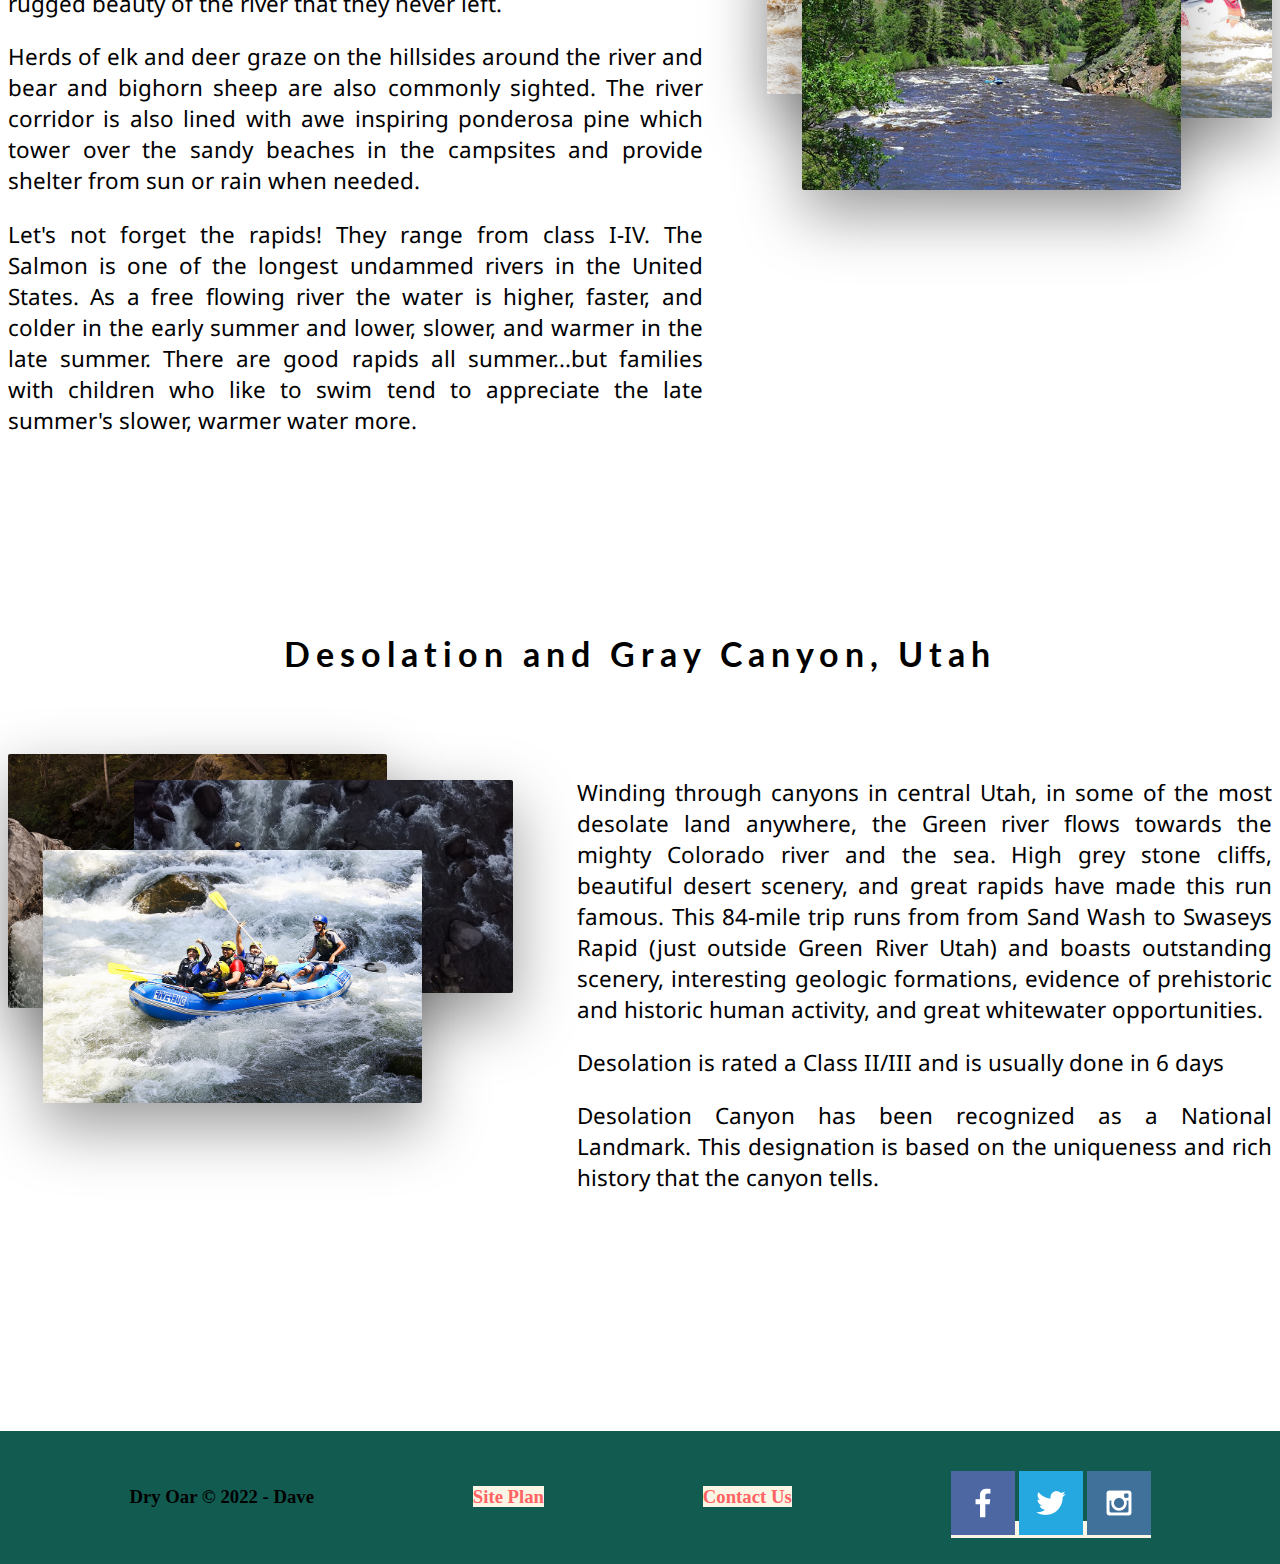
<file: wwr/rivers.html>
<!DOCTYPE html>
<html lang="en">
  <head>
    <meta charset="UTF-8" />
    <meta http-equiv="X-UA-Compatible" content="IE=edge" />
    <meta name="viewport" content="width=device-width, initial-scale=1.0" />
    <link rel="stylesheet" href="styles/style.css" />
    <title>Whitewater Rafting Vacations | Dry Oar Boating | Rivers</title>
  </head>
  <body>
    <div id="content">
      <header>
        <a id="logo_link" href="index.html">
          <img class="logo" src="images/logo.png" alt="Dry Oar Logo" />
        </a>
        <nav>
          <a href="index.html">Home</a>
          <a href="rivers.html">Rivers</a>
          <a href="site-plan-rafting.html">Site Plan</a>
          <a href="contactus.html">Contact Us</a>
        </nav>
      </header>
      <div class="river-logo">
        <h1 class="river-title">The Rivers</h1>
      </div>

      <section class="section-about">
        <h2 class="heading-secondary">The Grand Canyon in Arizona</h2>
        <div class="row">
          <div class="col-pictures-front">
            <div class="composition">
              <img src="images/grand1.jpg" alt="Photo 1" class="photo p1" />
              <img src="images/grand2.jpg" alt="Photo 2" class="photo p2" />
              <img src="images/grand3.jpg" alt="Photo 3" class="photo p3" />
            </div>
          </div>
          <div class="col-paragraph-front">
            <p class="paragraph">
              This is the grand daddy of all canyons and the grand daddy of all
              river trips. You will never forget your visit to the Grand Canyon.
            </p>
            <p class="paragraph">
              Grand Canyon river rafting combines world-class whitewater with
              breathtaking scenery to make one truly unforgettable river
              experience. The canyon is filled not only with exhilarating
              whitewater rapids, but with side canyons and ancient indian ruins
              accessible only by river.
            </p>
            <p class="paragraph">
              CLASS I - X: The Grand Canyon uses a unique river rating scale.
              The rapids in the Canyon are technically rated I - X ( 1 - 10) to
              accommodate such a wide variety of rapids and river variances.
              However, most people are familiar with the regular I - V river
              rating scale, so we often refer to both.
            </p>
          </div>
        </div>
      </section>

      <section class="section-about bggray">
        <h2 class="heading-secondary">Main Fork of the Salmon River, Idaho</h2>
        <div class="row">
          <div class="col-paragraph-back">
            <p class="paragraph">
              Nestled deep in the Frank Church Wilderness of No Return winds the
              Salmon river. The Salmon was given the nickname long ago as the
              River of No Return by the people living near it because of the
              number of folks that came to visit and fell so in love with the
              rugged beauty of the river that they never left.
            </p>
            <p class="paragraph">
              Herds of elk and deer graze on the hillsides around the river and
              bear and bighorn sheep are also commonly sighted. The river
              corridor is also lined with awe inspiring ponderosa pine which
              tower over the sandy beaches in the campsites and provide shelter
              from sun or rain when needed.
            </p>
            <p class="paragraph">
              Let's not forget the rapids! They range from class I-IV. The
              Salmon is one of the longest undammed rivers in the United States.
              As a free flowing river the water is higher, faster, and colder in
              the early summer and lower, slower, and warmer in the late summer.
              There are good rapids all summer...but families with children who
              like to swim tend to appreciate the late summer's slower, warmer
              water more.
            </p>
          </div>
          <div class="col-pictures-back">
            <div class="composition">
              <img src="images/salmon1.jpg" alt="Photo 1" class="photo p1" />
              <img src="images/salmon2.jpg" alt="Photo 2" class="photo p2" />
              <img src="images/salmon3.jpg" alt="Photo 3" class="photo p3" />
            </div>
          </div>
        </div>
      </section>

      <section class="section-about">
        <h2 class="heading-secondary">Desolation and Gray Canyon, Utah</h2>
        <div class="row">
          <div class="col-pictures-front">
            <div class="composition">
              <img src="images/des1.jpg" alt="Photo 1" class="photo p1" />
              <img src="images/des2.jpg" alt="Photo 2" class="photo p2" />
              <img src="images/des3.jpg" alt="Photo 3" class="photo p3" />
            </div>
          </div>
          <div class="col-paragraph-front">
            <p class="paragraph">
              Winding through canyons in central Utah, in some of the most
              desolate land anywhere, the Green river flows towards the mighty
              Colorado river and the sea. High grey stone cliffs, beautiful
              desert scenery, and great rapids have made this run famous. This
              84-mile trip runs from from Sand Wash to Swaseys Rapid (just
              outside Green River Utah) and boasts outstanding scenery,
              interesting geologic formations, evidence of prehistoric and
              historic human activity, and great whitewater opportunities.
            </p>
            <p class="paragraph">
              Desolation is rated a Class II/III and is usually done in 6 days
            </p>
            <p class="paragraph">
              Desolation Canyon has been recognized as a National Landmark. This
              designation is based on the uniqueness and rich history that the
              canyon tells.
            </p>
          </div>
        </div>
      </section>

      <footer>
        <h3>Dry Oar &copy; 2022 - Dave</h3>
        <h3><a href="site-plan-rafting.html">Site Plan</a></h3>
        <h3><a href="contactus.html">Contact Us</a></h3>
        <div class="social">
          <a href="https://facebook.com" target="_blank">
            <img src="images/facebook.png" alt="fb icon" />
          </a>
          <a href="https://twitter.com" target="_blank">
            <img src="images/twitter.png" alt="twitter icon" />
          </a>
          <a href="https://instagram.com" target="_blank">
            <img src="images/instagram.png" alt="instagram icon" />
          </a>
        </div>
      </footer>
    </div>
  </body>
</html>
</file>
<file: lockedjaw/styles/style.css>
@import url("https://fonts.googleapis.com/css?family=IM+Fell+French+Canon+SC|Lato");
@import url("https://fonts.googleapis.com/css2?family=Inter:wght@100;200;300;400;500;600;700;800;900&family=Noto+Serif:ital,wght@0,400;0,700;1,400;1,700&display=swap");
@keyframes moveInBottom {
  0% {
    opacity: 0;
    transform: translateY(3rem);
  }
  100% {
    opacity: 1;
    transform: translate(0);
  }
}
*,
*::after,
*::before {
  margin: 0;
  padding: 0;
  box-sizing: inherit;
}

html {
  font-size: 62.5%;
}

body {
  background-image: linear-gradient(to right bottom, #eeeeee, #8d99ae);
  background-repeat: no-repeat;
  font-family: "Noto Serif", serif;
}

h1,
h2,
h3,
h4 {
  font-family: "Inter", sans-serif;
}

h1 {
  font-size: 6rem;
}
@media only screen and (max-width: 650px) {
  h1 {
    font-size: 3.5rem;
  }
}

h2 {
  font-size: 2.3rem;
}
@media only screen and (max-width: 650px) {
  h2 {
    font-size: 1.8rem;
  }
}

h3 {
  font-size: 2.5rem;
  padding-bottom: 1rem;
}

p {
  font-size: 2rem;
}

.container {
  max-width: 120rem;
  margin: 0 auto 0 auto;
}

.header {
  background-color: #326273;
  font-size: 1.8rem;
  display: grid;
  grid-template-columns: repeat(3, 1fr);
}
.header_logo-box {
  margin: 1rem;
}
.header_logo {
  width: 5rem;
  display: inline;
}
.header_search {
  position: relative;
  display: flex;
  align-items: center;
  justify-content: center;
}
.header_search-bar {
  display: flex;
  align-items: center;
  justify-content: center;
}
.header_search-input {
  font-family: inherit;
  font-size: inherit;
  color: inherit;
  background-color: #eeeeee;
  border: none;
  padding: 0.7rem 2rem;
  border-radius: 100px;
  width: 80%;
  transition: all 0.2s;
  margin-right: -3.25rem;
}
.header_search-input:hover {
  border: solid 2px #e39774;
}
.header_search-input:focus {
  outline: none;
  width: 100%;
  background-color: #efead8;
}
.header_search-input::-webkit-input-placeholder {
  font-weight: 100;
  color: #efead8;
}
.header_search-input:focus + .header_search-button {
  background-color: #efead8;
}
.header_search-button {
  border: none;
  background-color: #eeeeee;
}
.header_search-button:focus {
  outline: none;
}
.header_search-button:active {
  transform: translateY(2px);
}
.header_search-icon {
  height: 2rem;
  width: 2rem;
  fill: #8d99ae;
}
.header_search-icon:hover {
  fill: #e39774;
}
.header_navbar {
  margin-left: auto;
  margin-right: 0;
  display: grid;
  grid-gap: 2rem;
  align-items: center;
  font-family: "Inter", sans-serif;
}
.header_navbar_list {
  list-style: none;
  grid-template-columns: repeat(auto-fit, minmax(15rem, 1fr));
}
.header_navbar_item {
  float: left;
}
.header_navbar_link:link, .header_navbar_link:visited {
  font-size: 2rem;
  color: #ffffff;
  text-decoration: none;
  text-transform: uppercase;
  text-align: center;
  padding: 1.5rem;
  display: block;
  transition: all 0.2s;
}
.header_navbar_link:hover, .header_navbar_link:active {
  color: #e39774;
  transform: translateY(-3px);
}
.header_navbar_link:active {
  transform: translate(0px);
}
@media only screen and (max-width: 650px) {
  .header {
    grid-template-columns: 25% 75%;
  }
  .header_navbar {
    margin: 0 auto;
    grid-row: 2;
    grid-column: 1/span 3;
  }
}

.footer {
  background-color: #326273;
  font-size: 2rem;
  display: grid;
  grid-column: full-start/full-end;
  grid-template-columns: repeat(auto-fit, minmax(6rem, 1fr));
  padding: 5rem 6rem 6rem 6rem;
  text-align: center;
}
.footer_copyright {
  bottom: 0;
}
.footer_link {
  font-size: 2rem;
  color: #ffffff;
  text-transform: uppercase;
  display: block;
  text-decoration: none;
  color: #ffffff;
  margin: 0;
}
.footer_link:hover {
  text-decoration: underline;
}
@media only screen and (max-width: 650px) {
  .footer {
    display: block;
    padding: 5rem 0;
  }
  .footer_link {
    margin-top: 5rem;
  }
}

.btn, .btn:link, .btn:visited {
  text-transform: uppercase;
  text-decoration: none;
  padding: 1.5rem 4rem;
  display: inline-block;
  border-radius: 10rem;
  transition: all 0.2s;
  position: relative;
  font-size: 1.8rem;
  border: none;
  cursor: pointer;
}
.btn:hover {
  transform: translateY(-3px);
  box-shadow: 0 1rem 2rem rgba(0, 0, 0, 0.2);
}
.btn:active, .btn:focus {
  outline: none;
  transform: translateY(-1px);
  box-shadow: 0 0.5rem 1rem rgba(0, 0, 0, 0.2);
}
.btn-blue {
  background-color: #326273;
  color: #ffffff;
}
.btn-blue::after {
  background-color: #326273;
}
.btn::after {
  content: "";
  display: inline-block;
  height: 100%;
  width: 100%;
  border-radius: 10rem;
  position: absolute;
  top: 0;
  left: 0;
  z-index: -1;
  transition: all 0.4s;
}
.btn-animated {
  animation: moveInBottom 0.5s ease-out 0.75s;
  animation-fill-mode: backwards;
}

.intro {
  height: 85vh;
  background-image: linear-gradient(to right bottom, rgba(92, 158, 173, 0.6), rgba(50, 98, 115, 0.6)), url(../images/tablephone.jpg);
  background-size: cover;
  background-position: top;
  position: relative;
}
.intro_textbox {
  position: absolute;
  top: 20%;
  left: 50%;
  transform: translate(-50%, -50%);
  text-align: center;
  color: #ffffff;
  text-transform: uppercase;
}
.intro_heading {
  font-weight: 400;
  letter-spacing: 2rem;
}
.intro_subheading {
  font-weight: 600;
  letter-spacing: 1.4rem;
}
@media only screen and (max-width: 650px) {
  .intro {
    height: 50vh;
    overflow: hidden;
  }
  .intro_textbox {
    width: 100%;
    top: 15%;
  }
  .intro_heading {
    letter-spacing: 1rem;
  }
  .intro_subheading {
    letter-spacing: 0.5rem;
  }
}

.first {
  margin: 13rem 4rem;
  display: grid;
  grid-template-columns: 1fr 1fr;
  gap: 5rem;
}
.first_content {
  background-image: linear-gradient(to right bottom, rgba(239, 234, 216, 0.8), rgba(92, 158, 173, 0.3));
  padding: 2rem;
  border-radius: 0.4rem;
  box-shadow: 0 2rem 6rem rgba(0, 0, 0, 0.3);
}
.first h3 {
  -webkit-background-clip: text;
  color: transparent;
  background-image: linear-gradient(to right, rgba(92, 158, 173, 0.85), rgba(50, 98, 115, 0.85));
}
@media only screen and (max-width: 650px) {
  .first {
    display: block;
    margin: 0;
  }
  .first_content {
    margin: 2rem;
  }
}

.cards {
  height: 80vh;
  background-image: linear-gradient(to right bottom, rgba(92, 158, 173, 0.6), rgba(50, 98, 115, 0.6)), url(../images/bedcomp.jpg);
  background-size: cover;
  background-position: top;
  display: flex;
  flex-direction: column;
  justify-content: space-between;
}
.cards_content {
  width: 75%;
  margin: 0 auto;
  box-shadow: 0 3rem 6rem rgba(0, 0, 0, 0.1);
  background-color: rgba(255, 255, 255, 0.45);
  padding: 3rem;
  padding-left: 9rem;
  transform: skewX(-12deg);
}
.cards_content p {
  transform: skewX(12deg);
}
.cards_content h3 {
  transform: translateX(-10px) skewX(12deg);
  -webkit-background-clip: text;
  color: transparent;
  background-image: linear-gradient(to right, rgba(50, 98, 115, 0.85), rgba(0, 0, 0, 0.85));
}
@media only screen and (max-width: 650px) {
  .cards_content {
    transform: skewX(0);
    width: 85%;
    overflow: hidden;
    padding: 2rem;
  }
  .cards_content p {
    transform: skewX(0);
  }
  .cards_content h3 {
    transform: skewX(0);
  }
}

.title {
  padding-bottom: 3rem;
}
.title_date {
  padding-bottom: 2rem;
}

.instance {
  display: grid;
  grid-template-columns: 75% 25%;
  height: 40rem;
  overflow: hidden;
  background-color: rgba(141, 153, 174, 0.75);
  margin: 5rem;
  border-radius: 5px;
}
.instance_photo-info {
  text-decoration: underline;
  font-size: 1.3rem;
  display: block;
}
.instance_image {
  margin: auto;
  height: 41rem;
}
.instance_image-img {
  max-height: 100%;
  object-fit: scale-down;
}
.instance_comments {
  overflow: scroll;
  padding: 1rem;
  height: 39rem;
  background-color: rgba(255, 255, 255, 0.75);
}
.instance_comments h4 {
  font-size: 2rem;
  margin-top: 1.5rem;
}
.instance_date, .instance_time {
  font-size: 1.4rem;
  color: #4b4b4b;
}
.instance_time {
  font-style: italic;
}
.instance_content {
  padding: 3rem;
}
.instance_paragraph {
  overflow: scroll;
  font-size: 1.8rem;
  display: inline-block;
  height: 30rem;
  scrollbar-width: none;
  -ms-overflow-style: none;
}
.instance_paragraph::-webkit-scrollbar {
  display: none;
}
.instance_heading {
  font-size: 2.5rem;
}
.instance_author {
  font-size: 1.3rem;
  font-weight: 700;
}
@media only screen and (max-width: 1024px) {
  .instance {
    display: block;
    height: auto;
    text-align: center;
  }
  .instance_content, .instance_comments {
    text-align: left;
  }
  .instance_image {
    height: auto;
  }
  .instance_image-img {
    max-height: 100%;
    width: 100%;
  }
}

.title {
  background-color: rgba(255, 255, 255, 0.3);
  text-align: center;
}
.title_content {
  display: grid;
  grid-template-columns: 50% 20%;
  gap: 10rem;
  padding: 0 10rem 5rem 10rem;
  text-align: justify;
}
.title_heading {
  text-align: center;
  padding: 3rem 0 3rem 0;
  -webkit-background-clip: text;
  color: transparent;
  background-image: linear-gradient(to right, rgba(92, 158, 173, 0.85), rgba(50, 98, 115, 0.85));
  text-transform: uppercase;
}
.title_image {
  width: 100%;
}
.title_shape {
  width: 30rem;
  position: relative;
  overflow: hidden;
  border-radius: 3rem;
}
.title p {
  margin: auto;
}
@media only screen and (max-width: 650px) {
  .title_content {
    display: block;
    padding: 2rem;
  }
  .title_image {
    width: 95%;
    text-align: center;
    margin-top: 3rem;
  }
  .title_shape {
    margin: 0 auto;
    border-radius: 0;
  }
}

.create {
  background-image: linear-gradient(105deg, rgba(255, 255, 255, 0.8) 0%, rgba(255, 255, 255, 0.8) 50%, transparent 53%), url(../images/redphone.jpg);
  background-repeat: no-repeat;
  background-size: 100%;
  padding: 5rem 0 0 5rem;
}
.create_heading {
  font-size: 4rem;
  margin-bottom: 3rem;
  -webkit-background-clip: text;
  color: transparent;
  background-image: linear-gradient(to right, rgba(92, 158, 173, 0.85), rgba(50, 98, 115, 0.85));
}
@media only screen and (max-width: 650px) {
  .create {
    background-image: linear-gradient(to right bottom, rgba(255, 255, 255, 0.8), rgba(238, 238, 238, 0.8)), url(../images/redphone.jpg);
    background-size: cover;
    background-position: bottom;
    position: relative;
    padding: 5rem 0 0 0;
  }
}

.form {
  padding-bottom: 5rem;
}
.form_group:not(:last-child) {
  margin-bottom: 2rem;
}
.form_input {
  font-size: 1.5rem;
  font-family: inherit;
  color: inherit;
  padding: 1.5rem 2rem;
  border-radius: 2px;
  background-color: rgba(141, 153, 174, 0.5);
  border: none;
  border-bottom: 3px solid transparent;
  width: 40%;
  display: block;
  transition: all 0.3s;
}
.form_input:focus {
  outline: none;
  box-shadow: 0 1rem 2rem rgba(0, 0, 0, 0.1);
  border-bottom: 3px solid #326273;
}
.form_input:focus:invalid {
  border-bottom: 3px solid #5c9ead;
}
.form_input::-webkit-input-placeholder {
  color: #8d99ae;
}
.form_label {
  font-size: 1.2rem;
  font-weight: 700;
  margin-left: 2rem;
  margin-top: 0.7rem;
  display: block;
  transition: all 0.3s;
}
.form_input:placeholder-shown + .form_label {
  opacity: 0;
  visibility: hidden;
  transform: translateY(-4rem);
}
.form_buttons {
  padding-left: 8%;
  margin-top: 2rem;
}
.form h4 {
  font-size: 2.3rem;
  -webkit-background-clip: text;
  color: transparent;
  background-image: linear-gradient(to right, rgba(92, 158, 173, 0.85), rgba(50, 98, 115, 0.85));
}
.form_check-group {
  display: inline-block;
  padding-right: 2rem;
}
.form_check-input {
  position: absolute;
  opacity: 0;
}
.form_check-input + label {
  position: relative;
  cursor: pointer;
  padding: 0;
  font-size: 1.6rem;
  padding-right: 2rem;
}
.form_check-input + label:before {
  content: "";
  margin-right: 0.5rem;
  display: inline-block;
  height: 1.4rem;
  width: 1.4rem;
  border-radius: 3px;
  border: 2px solid #4b4b4b;
  background-image: linear-gradient(to right bottom, rgba(92, 158, 173, 0.3), rgba(50, 98, 115, 0.2));
}
.form_check-input:hover + label:before {
  border-color: #e39774;
  background: rgba(227, 151, 116, 0.1);
}
.form_check-input:hover + label:before + label {
  color: #e39774;
}
.form_check-input:checked + label:after {
  content: "";
  position: absolute;
  top: 15%;
  left: 4%;
  background-color: #4b4b4b;
  border-radius: 3px;
  height: 1rem;
  width: 1rem;
}
@media only screen and (max-width: 650px) {
  .form {
    text-align: center;
  }
  .form_input {
    width: 80%;
    margin: 0 auto;
  }
  .form_buttons {
    padding: 0;
    padding: 3rem 0;
    margin: 0 auto;
  }
}

/*# sourceMappingURL=style.css.map */
</file>
<file: wwr/styles/style.css>
@import url("https://fonts.googleapis.com/css2?family=Lato:ital,wght@0,100;0,300;0,400;0,700;0,900;1,100;1,300;1,400;1,700;1,900&family=Noto+Sans:ital,wght@0,100;0,200;0,300;0,400;0,500;0,600;0,700;0,800;0,900;1,100;1,200;1,300;1,400;1,500;1,600;1,700;1,800;1,900&display=swap");
/*    font-family: 'Lato',
    sans-serif;

    font-family: 'Noto Sans',
    sans-serif;
    */
:root {
  /* change the values below to your colors from your palette */
  --primary-color: #125b50;
  --secondary-color: #f8b400;
  --accent1-color: #faf5e4;
  --accent2-color: #ff6363;

  /* change the values below to your chosen font(s) */
  --heading-font: "Lato", sans-serif;
  --paragraph-font: "Noto Sans", sans-serif;

  /* these colors below should be chosen from among your palette colors above */
  --headline-color-on-white: #125b50;
  /* headlines on a white background */
  --headline-color-on-color: #f8b400;
  /* headlines on a colored background */
  --paragraph-color-on-white: #125b50;
  /* paragraph text on a white background */
  --paragraph-color-on-color: #f8b400;
  /* paragraph text on a colored background */
  --paragraph-background-color: #125b50;
  --nav-link-color: #ff6363;
  --nav-background-color: #faf5e4;
  --nav-hover-link-color: #faf5e4;
  --nav-hover-background-color: #ff6363;
}

#content {
  max-width: 1600px;
  margin: 0 auto;
}

#hero-msg h1,
#hero-msg h4,
.button-box,
main section {
  text-align: center;
}

#hero-msg h4,
h1 {
  color: white;
}

#hero {
  display: grid;
  grid-template-columns: 1fr 3fr 1fr;
  margin-top: -100px;
}

#hero-box {
  grid-column: 1/4;
  grid-row: 1/3;
  z-index: -1;
}

#hero-msg {
  grid-column: 2/3;
  grid-row: 1/2;
  margin-top: 100px;
}

#logo_link {
  padding-top: 5px;
  justify-self: center;
  align-self: center;
}

.home-grid {
  display: grid;
  grid-template-columns: repeat(10, 1fr);
}

#background {
  height: 725px;
  grid-column: 1 / 11;
  grid-row: 4 / 9;
}

body {
  background-color: white;
  padding: 0;
  margin: 0;
}

h2 {
  margin: 0;
}

header {
  background-color: var(--accent1-color);
}

footer,
#background {
  background-color: var(--paragraph-background-color);
}

header {
  display: grid;
  grid-template-columns: 150px auto;
}

nav {
  display: flex;
  justify-content: space-around;
}

nav a:hover,
.book:hover,
.join:hover {
  background-color: var(--nav-hover-background-color);
  color: var(--nav-hover-link-color);
}

.msg {
  background-color: var(--paragraph-color-on-color);
  line-height: 1.5em;
  grid-column: 6 / 10;
  grid-row: 6 / 7;
  box-shadow: 5px 5px 10px #6f7364;
}

.logo,
.icon {
  width: 80px;
}

.icon {
  padding-top: 10px;
}
#hero-img {
  width: 100%;
}

nav a,
.book,
.join,
footer a {
  text-align: center;
  color: var(--nav-link-color);
  text-decoration: none;
  background-color: var(--nav-background-color);
}

nav a {
  padding: 35px;
}

.book,
.join {
  font-size: 18px;
  padding: 15px 30px;
  margin-top: 50px;
  border-radius: 5px;
}
footer h3 a:hover {
  text-decoration: underline;
}
.msg p {
  font-size: 0.8em;
  padding-bottom: 15px;
}

.home-title {
  font-family: "Lato", sans-serif;
  font-size: 2em;
  margin-top: 10px;
}

footer {
  padding: 25px 50px;
  margin-top: 200px;
  display: flex;
  justify-content: space-around;
  align-items: center;
}

footer .social img {
  padding-top: 15px;
}

.rivers-card,
.camping-card,
.rapids-card {
  margin: 200px 0;
}

.rivers-card {
  grid-column: 2 / 4;
  grid-row: 2 / 3;
}

.camping-card {
  grid-column: 5 / 7;
  grid-row: 2 / 3;
}

.rapids-card {
  grid-column: 8 / 10;
  grid-row: 2 / 3;
}

.card-img {
  border: 10px solid black;
  width: 100%;
  transition: transform 0.5s;
  box-shadow: 5px 5px 10px #6f7364;
}

.card-img:hover {
  opacity: 0.6;
  transform: scale(1.1);
}

.mountains {
  width: 100%;
  grid-column: 2 / 7;
  grid-row: 5 / 8;
  box-shadow: 5px 5px 10px #6f7364;
}

main section img {
  box-sizing: border-box;
}

form {
  margin: 0 auto;
  width: 400px;
  padding: 1em;
  border: 1px solid #ccc;
  border-radius: 1em;
}

ul {
  list-style: none;
  padding: 0;
  margin: 0;
}

form li + li {
  margin-top: 1em;
}

label {
  display: inline-block;
  width: 90px;
  text-align: right;
}

input,
textarea {
  font: 1em sans-serif;
  width: 300px;
  box-sizing: border-box;
  border: 1px solid #999;
}

input:focus,
textarea:focus {
  border-color: #000;
}

textarea {
  vertical-align: top;
  height: 5em;
}

.button {
  padding-left: 90px;
}

button {
  margin-left: 0.5em;
}

#feedback {
  background-color: antiquewhite;
  position: absolute;
  top: 0;
  left: 0;
  right: 0;
  padding: 0.5em;
  /* make this element invisible until we are ready for it */
  display: none;
}
.moveDown {
  margin-top: 3em;
}

@media screen and (max-width: 900px) {
  #hero,
  .home-grid {
    display: block;
    height: auto;
  }
  nav,
  footer {
    flex-direction: column;
  }
  nav a {
    display: block;
    padding: 15px;
  }
  #hero {
    margin-top: 0;
  }
  #hero-msg {
    margin-top: 0;
  }
  #hero-msg h4 {
    display: none;
  }
  .home-title {
    font-size: 25px;
    color: #6f7364;
  }
  .rivers-card,
  .camping-card,
  .rapids-card {
    margin: 50px auto;
    width: 60%;
  }
  #background {
    display: none;
  }
  .mountains,
  .msg {
    width: 80%;
    display: block;
    margin: 0 auto;
  }
  footer {
    margin-top: 25px;
  }
}

/* RIVER PAGE */

.river-logo {
  background-image: linear-gradient(
      to right bottom,
      rgba(250, 245, 228, 0.6),
      rgba(18, 91, 80, 0.6)
    ),
    url(../images/river-title.JPG);
  background-size: cover;
  height: 300px;
  margin-top: 0;
}

.river-title {
  text-align: center;
  padding-top: 6rem;
  letter-spacing: 1.5rem;
  font-size: 4rem;
  margin: 0px;
  font-family: var(--heading-font);
}

.section-about {
  font-size: 1.4rem;
  padding: 0.5rem;
  text-align: justify;
  font-family: var(--paragraph-font);
  margin-top: 10rem;
}

.row {
  display: inline-grid;
  grid-template-columns: repeat(7, 1fr);
  column-gap: 4rem;
}

.col-paragraph-front {
  grid-column: 4 / 8;
}

.col-paragraph-back {
  grid-column: 1 / 5;
}

.col-pictures-front {
  grid-column: 1/4;
}

.col-pictures-back {
  grid-column: 5/8;
}
.composition {
  position: relative;
}

.p1 {
  left: 0;
  top: 0rem;
}

.p2 {
  right: 0;
  top: 1.6rem;
}

.p3 {
  left: 7%;
  top: 6rem;
}

.photo {
  width: 75%;
  box-shadow: 0 1.5rem 4rem rgba(0, 0, 0, 0.4);
  border-radius: 2px;
  position: absolute;
  z-index: 10;
  transition: all 0.2s;
  outline-offset: 4px;
}

.photo:hover {
  outline: 0.5rem solid var(--headline-color-on-color);
  transform: scale(1.05) translateY(-0.5rem);
  box-shadow: 0 2.5rem 4rem rgba(0, 0, 0, 0.5);
  z-index: 20;
}

.composition:hover .photo:not(:hover) {
  transform: scale(0.95);
}

.heading-secondary {
  text-align: center;
  letter-spacing: 6px;
  margin-bottom: 5rem;
  font-family: var(--heading-font);
}

@media screen and (max-width: 900px) {
  .row {
    display: block;
  }

  .composition {
    position: static;
    text-align: center;
  }

  .photo {
    width: 85%;
    box-shadow: none;
    border-radius: 2px;
    position: static;
  }

  .photo:hover {
    transform: none;
    box-shadow: none;
    outline: none;
  }

  .composition:hover .photo:not(:hover) {
    transform: none;
  }
}
</file>
<file: positionstyles.css>
/* CSS - Name: "positionstyles.css" */
/* Activity 1 styles */
.content1 {
  display: grid;
  grid-template-columns: 1fr 1fr;
  justify-items: center;
  grid-gap: 20px;
}

.red1 {
  width: 100%;
  height: 100px;
  background-color: red;
  grid-column: 1/3;

}

.green1 {
  width: 200px;
  height: 200px;
  background-color: green;

}

.yellow1 {
  width: 200px;
  height: 200px;
  background-color: gold;
}

.blue1 {
  width: 100%;
  height: 100px;
  background-color: blue;
  grid-column: 1/3;
}

/* Activity 2 styles */
/* .content2 {} */

.red2 {
  width: 100px;
  height: 100px;
  background-color: red;
}

.green2 {
  width: 100px;
  height: 100px;
  background-color: green;
  margin-top: -50px;
  margin-left: 50px;
}

.yellow2 {
  width: 100px;
  height: 100px;
  background-color: gold;
  margin-top: -50px;
  margin-left: 100px;
}

.blue2 {
  width: 100px;
  height: 100px;
  background-color: blue;
  margin-top: -50px;
  margin-left: 150px;
}

/* Activity 3 styles */
.content3 {
  display: grid;
  grid-template-columns: repeat(7, 1fr);
}

.red3 {
  width: 100%;
  height: 100px;
  background-color: red;
  grid-column: 1/8;
}

.green3 {
  width: 100%;
  height: 200px;
  background-color: green;
  grid-column: 1/4;
}

.yellow3 {
  width: 100%;
  height: 200px;
  background-color: gold;
  grid-column: 5/8;
}

.blue3 {
  width: 100%;
  height: 100px;
  background-color: blue;
  grid-column: 1/8;
}

/* Activity 4 styles */
.content4 {
  /* This is the parent of the activity 4 boxes. */
  height: 400px;
  display: grid;
  grid-template-columns: 1fr 1fr;
}

.red4 {
  width: 100%;
  height: 100%;
  background-color: red;
  grid-row: span 3;
}

.green4 {
  width: 100%;
  height: 100%;
  background-color: green;
}

.yellow4 {
  width: 100%;
  height: 100%;
  background-color: gold;
}

.blue4 {
  width: 100%;
  height: 100%;
  background-color: blue;
}

/* Activity 5 styles */
.content5 {
  /* This is the parent of the activity 5 boxes. */
  height: 400px;
}

.red5 {
  width: 100%;
  height: 100px;
  background-color: red;
}

.green5 {
  width: 200px;
  height: 200px;
  background-color: green;
  float: left;
}

.yellow5 {
  width: 100%;
  height: auto;
  background-color: gold;
}

.blue5 {
  width: 100%;
  height: 100px;
  background-color: blue;
}

/* Activity 6 styles */
.content6 {
  /* This is the parent of the activity 6 boxes. */
  display: grid;
  grid-template-columns: repeat(6, 1fr);
  grid-auto-rows: minmax(100px, auto);
}

.red6 {
  width: 100%;
  height: 100%;
  background-color: red;
  grid-column: 1/5;
  grid-row: 1/3;
  z-index: 1;
}

.green6 {
  width: 100%;
  height: 100%;
  background-color: green;
  grid-column: 1/3;
  grid-row: 5/7;
  z-index: 3;
}

.yellow6 {
  width: 100%;
  height: 100%;
  background-color: gold;
  grid-column: 5/7;
  grid-row: 3/7;
  z-index: 3;
}

.blue6 {
  width: 100%;
  height: 100%;
  background-color: blue;
  grid-column: 2/6;
  grid-row: 2/6;
  z-index: 2;
}


/* Do not make any changes below here */
.activity {
  width: 70%;
  margin: 20px auto;
  font-family: Arial, sans-serif;
  border: 1px solid black;
  padding: 10px;
  clear: both;
  overflow: auto;
}

.hint {
  border: 1px solid grey;
  background: #e0e0e0;
  padding: .5em;
  position: relative;
  margin: 1em 0;
}

.hint h3 {
  margin: 0;
}

.hint:hover {
  background: #d0d0d0;
}

.hint>div {
  display: none;
}

.hint input[type=checkbox] {
  position: absolute;
  width: 100%;
  height: 100%;
  opacity: 0;
  z-index: 1;
  cursor: pointer;
}

.hint input[type=checkbox]:checked~div {
  display: block;
}

.hint i {
  position: absolute;
  transform: translate(-6px, 0);
  margin-top: 16px;
  right: 10px;
  top: -3px;
}

.hint i:before,
.hint i:after {
  content: "";
  position: absolute;
  background-color: black;
  width: 3px;
  height: 9px;
}

.hint i:before {
  transform: translate(2px, 0) rotate(45deg);
}

.hint i:after {
  transform: translate(-2px, 0) rotate(-45deg);
}

.hint input[type=checkbox]:checked~i:before {
  transform: translate(-2px, 0) rotate(45deg);
}

.hint input[type=checkbox]:checked~i:after {
  transform: translate(2px, 0) rotate(-45deg);
}

.hint a {
  position: relative;
  z-index: 1;
}
</file>
